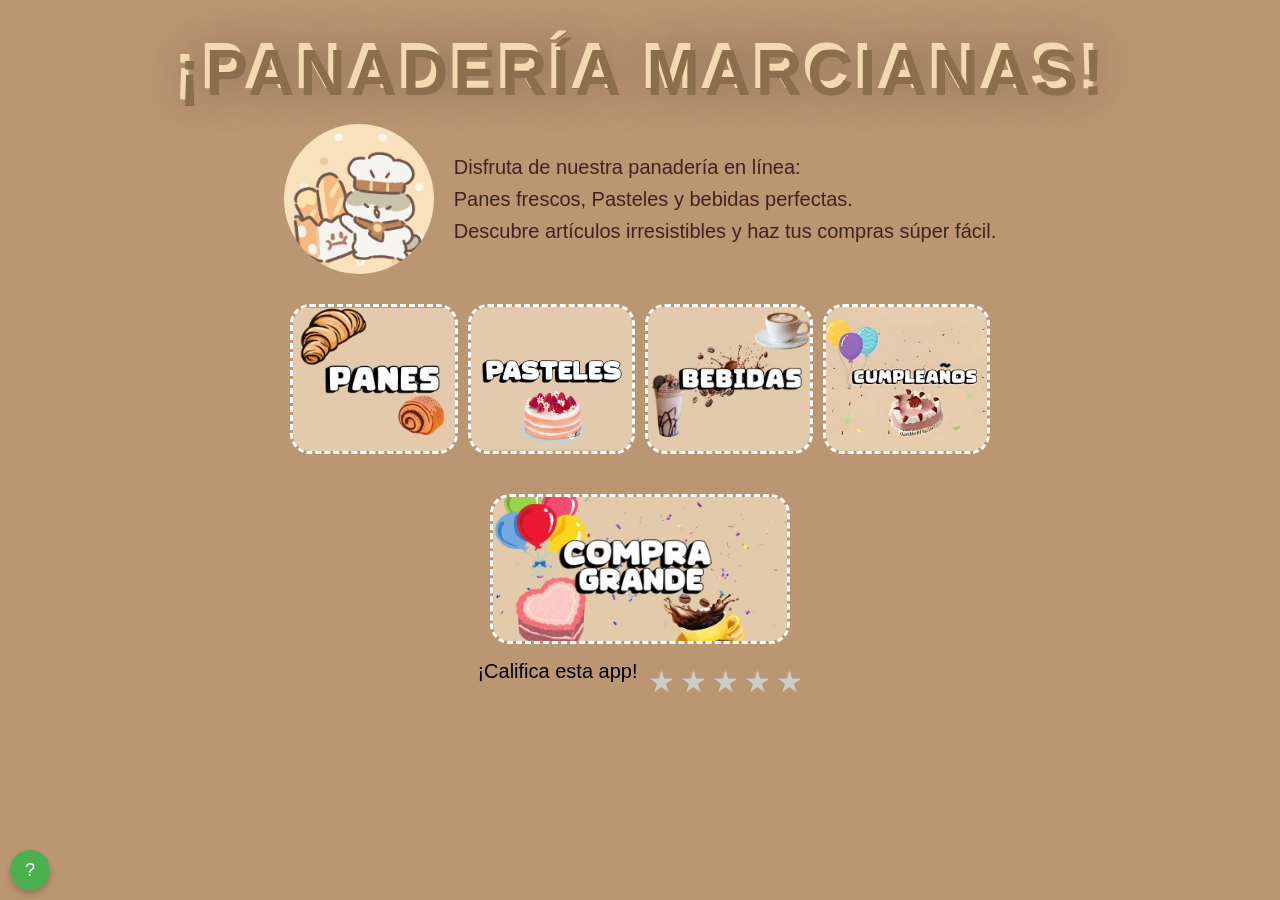
<file: index.html>
<!DOCTYPE html>
<html lang="es">
<head>
    <meta charset="UTF-8">
    <meta name="viewport" content="width=device-width, initial-scale=1.0">
    <title>Menú con Botones</title>
    <link rel="stylesheet" href="styles.css">
    <style>
        /* Estilo para el botón pequeño en la esquina inferior izquierda */
        .floating-button {
            position: fixed;
            bottom: 10px;
            left: 10px;
            background-color: #4CAF50;
            color: white;
            border: none;
            border-radius: 50%;
            width: 40px;
            height: 40px;
            display: flex;
            align-items: center;
            justify-content: center;
            cursor: pointer;
            box-shadow: 0px 4px 6px rgba(0, 0, 0, 0.2);
            font-size: 18px;
        }

        .floating-button:hover {
            background-color: #45a049;
        }

        /* Mensaje emergente */
        #popupMessage {
            position: fixed;
            top: 50%;
            left: 50%;
            transform: translate(-50%, -50%);
            background-color: rgba(0, 0, 0, 0.9);
            color: white;
            padding: 20px;
            border-radius: 10px;
            display: none;
            font-size: 18px;
            z-index: 1000;
            width: 90%;
            max-width: 400px;
            text-align: center;
        }

        #popupMessage button {
            background-color: #f44336;
            color: white;
            border: none;
            padding: 5px 10px;
            border-radius: 5px;
            cursor: pointer;
            margin-top: 10px;
        }

        #popupMessage button:hover {
            background-color: #d32f2f;
        }

        /* Estilos para el sistema de calificación */
        .rating {
            text-align: center;
            margin-top: 20px;
        }

        .rating input {
            display: none;
        }

        .rating label {
            font-size: 30px;
            color: #ccc;
            cursor: pointer;
        }

        .rating input:checked ~ label {
            color: #f4c150; /* Color dorado cuando está seleccionado */
        }

        .rating label:hover,
        .rating label:hover ~ label {
            color: #f4c150; /* Color dorado al pasar el mouse */
        }

        /* Ajuste para alinear "Califica esta app" a la izquierda y hacerlo horizontal */
        .rating-container {
            display: flex;
            justify-content: flex-start;
            align-items: center;
            gap: 10px;
            margin-bottom: 10px;
        }

        .rating-container p {
            margin: 0;
            font-size: 20px;
            color: black;
            white-space: nowrap; /* Evita que el texto se parta en varias líneas */
        }

        /* Estilo para el mensaje de agradecimiento */
        #thank-you-message {
            display: none;
            color: white;
            font-size: 20px;
            margin-top: 10px;
            text-align: center;
        }
    </style>
</head>
<body>
    <h1>¡Panadería Marcianas!</h1>

    <!-- Sección de imagen y texto -->
    <div class="texto-imagen">
        <img src="pan1.jpeg" alt="Imagen de un pan redondo" class="img-redonda">
        <div class="texto">
            <p>
                Disfruta de nuestra panadería en línea:<br>
                Panes frescos, Pasteles y bebidas perfectas.<br>
                Descubre artículos irresistibles y haz tus compras súper fácil.
            </p>
        </div>
    </div>

    <!-- Contenedor de los botones -->
    <div class="container">
        <button class="button" onclick="goToPage('pan.html')" aria-label="Ir a la sección de Panes">
            <img src="px.JPG" alt="Panes">
        </button>
        <button class="button" onclick="goToPage('pastel.html')" aria-label="Ir a la sección de Pasteles">
            <img src="p.JPG" alt="Pasteles">
        </button>
        <button class="button" onclick="goToPage('bebidas.html')" aria-label="Ir a la sección de Bebidas">
            <img src="b.JPG" alt="Bebidas">
        </button>
        <button class="button" onclick="goToPage('cumple.html')" aria-label="Ir a la sección de Cumpleaños">
            <img src="cumple.jpg" alt="Cumpleaños">
        </button>

    </div>
    <div><button class="button" onclick="goToPage('compragran.html')" aria-label="Ir a la sección de Cumpleaños">
            <img src="nueva.jpg" alt="Cumpleaños">
        </button></div>

    <!-- Sistema de calificación -->
    <div class="rating-container">
        <p>¡Califica esta app!</p>
        <div class="rating">
            <input type="radio" name="rating" id="star5" value="5">
            <label for="star5">&#9733;</label>
            <input type="radio" name="rating" id="star4" value="4">
            <label for="star4">&#9733;</label>
            <input type="radio" name="rating" id="star3" value="3">
            <label for="star3">&#9733;</label>
            <input type="radio" name="rating" id="star2" value="2">
            <label for="star2">&#9733;</label>
            <input type="radio" name="rating" id="star1" value="1">
            <label for="star1">&#9733;</label>
        </div>
    </div>

    <!-- Mensaje de agradecimiento -->
    <div id="thank-you-message">
        ¡Gracias por tu calificación!
    </div>

    <!-- Botón flotante -->
    <button class="floating-button" onclick="showPopup()">?</button>

    <!-- Mensaje emergente -->
    <div id="popupMessage">
        <p><strong>¿Tienes dudas?</strong></p>
        <p>Contáctanos:</p>
        <p>Email: <a href="mailto:contacto@panaderiamarcianas.com" style="color: #4CAF50;">contacto@panaderiamarcianas.com</a></p>
        <p>Teléfono: <a href="tel:+123456789" style="color: #4CAF50;">+123 456 789</a></p>
        <p>WhatsApp: <a href="https://wa.me/123456789" target="_blank" style="color: #4CAF50;">+123 456 789</a></p>
        <button onclick="closePopup()">Cerrar</button>
    </div>

    <script>
        // Función para redirigir a una página específica
        function goToPage(url) {
            window.location.href = url;
        }

        // Función para mostrar el mensaje emergente
        function showPopup() {
            document.getElementById('popupMessage').style.display = 'block';
        }

        // Función para cerrar el mensaje emergente
        function closePopup() {
            document.getElementById('popupMessage').style.display = 'none';
        }

        // Sistema de calificación: mostrar mensaje de agradecimiento solo al calificar
        const stars = document.querySelectorAll('.rating input');
        const thankYouMessage = document.getElementById('thank-you-message');

        // Inicialmente el mensaje está oculto
        thankYouMessage.style.display = 'none';

        stars.forEach(star => {
            star.addEventListener('change', () => {
                // Mostrar el mensaje solo cuando una estrella haya sido seleccionada
                thankYouMessage.style.display = 'block';
            });
        });
    </script>
</body>
</html>
</file>
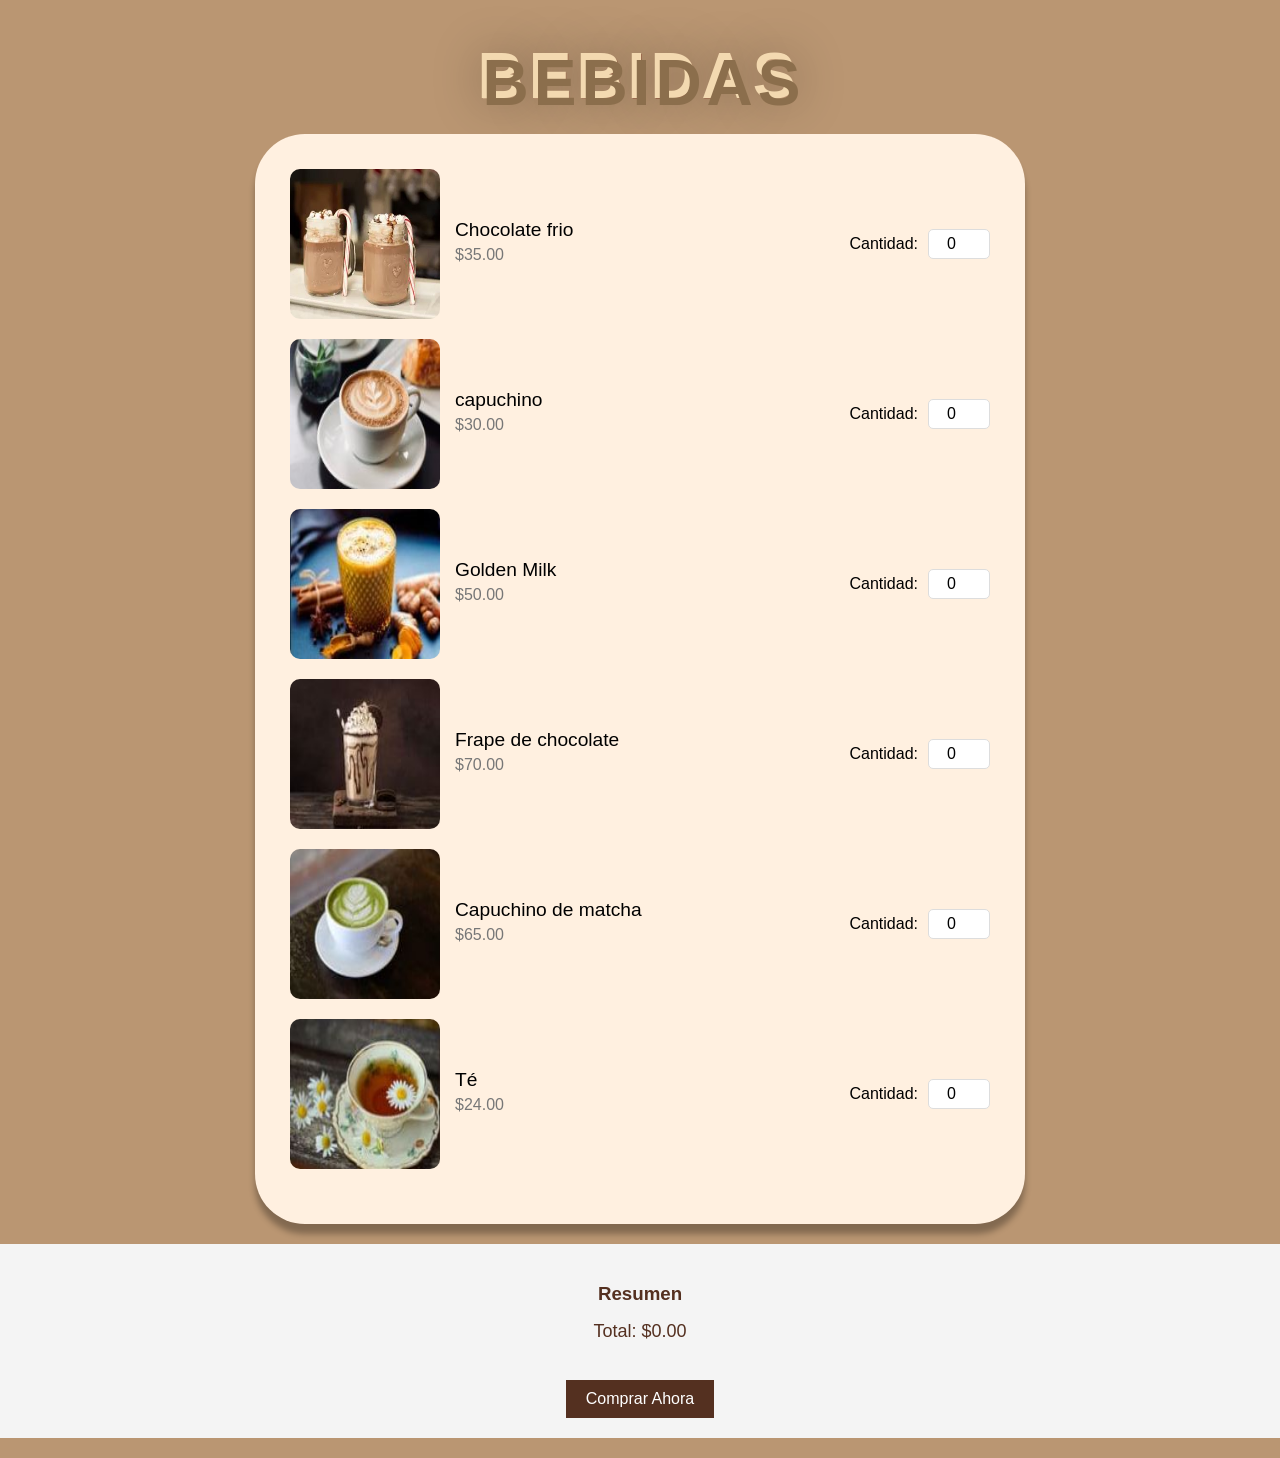
<file: bebedas.html>
<!DOCTYPE html>
<html lang="es">
<head>
  <meta charset="UTF-8">
  <meta name="viewport" content="width=device-width, initial-scale=1.0">
  <title>bebidas Online</title>
  <link rel="stylesheet" href="estilo.css">
    <style>
   
    /* Estilo para el resumen y el botón de compra */
    .summary {
      background-color: #f4f4f4;
      padding: 20px;
      width: 100%;
      text-align: center;
      margin-top: auto; /* Esto asegura que el resumen se quede al final */
    }

    .summary h3 {
      margin-bottom: 10px;
    }

    .summary .total {
      font-size: 18px;
      margin-top: 10px;
    }

    .summary .purchase-button {
      background-color: #543020;
      color: white;
      border: none;
      padding: 10px 20px;
      cursor: pointer;
      margin-top: 20px;
      font-size: 16px;
    }

    .summary .purchase-button:hover {
      background-color: #543020;
    }

  </style>
</head>
<body>
  <h1>bebidas</h1>
  <div class="container">
    <!-- Panes existentes -->
    <div class="product">
      <img src="ca.JPG" alt="Chocolate frio">
      <div class="product-details">
        <p class="product-name">Chocolate frio</p>
        <p class="product-price">$35.00</p>
      </div>
      <div class="product-quantity">
        <label for="Chocolate frio">Cantidad:</label>
        <input id="chocolate frio" type="number" class="quantity-input" data-name="chocolate frio" data-price="35.0" min="0" value="0">
      </div>
    </div>

    <div class="product">
      <img src="cap.JPG" alt="capuchino">
      <div class="product-details">
        <p class="product-name">capuchino</p>
        <p class="product-price">$30.00</p>
      </div>
      <div class="product-quantity">
        <label for="croissant">Cantidad:</label>
        <input id="croissant" type="number" class="quantity-input" data-name="Croissant" data-price="30.0" min="0" value="0">
      </div>
    </div>

    <!-- Nuevos panes agregados -->
    <div class="product">
      <img src="golden.JPG" alt="Golden Milk">
      <div class="product-details">
        <p class="product-name">Golden Milk</p>
        <p class="product-price">$50.00</p>
      </div>
      <div class="product-quantity">
        <label for="pan-chocolate">Cantidad:</label>
        <input id="pan-chocolate" type="number" class="quantity-input" data-name="Pan de Chocolate" data-price="50.0" min="0" value="0">
      </div>
    </div>

    <div class="product">
      <img src="fr.JPG" alt="Frape">
      <div class="product-details">
        <p class="product-name">Frape de chocolate</p>
        <p class="product-price">$70.00</p>
      </div>
      <div class="product-quantity">
        <label for="pan-leche">Cantidad:</label>
        <input id="pan-leche" type="number" class="quantity-input" data-name="Pan de Leche" data-price="70.0" min="0" value="0">
      </div>
    </div>

    <div class="product">
      <img src="macha.JPG" alt="Capuchino de matcha">
      <div class="product-details">
        <p class="product-name">Capuchino de matcha</p>
        <p class="product-price">$65.00</p>
      </div>
      <div class="product-quantity">
        <label for="pan-aceitunas">Cantidad:</label>
        <input id="pan-aceitunas" type="number" class="quantity-input" data-name="Pan de Aceitunas" data-price="65.0" min="0" value="0">
      </div>
    </div>

    <!-- Nuevos panes -->
    <div class="product">
      <img src="te.JPG" alt="te">
      <div class="product-details">
        <p class="product-name">Té</p>
        <p class="product-price">$24.00</p>
      </div>
      <div class="product-quantity">
        <label for="pan-ajo">Cantidad:</label>
        <input id="pan-ajo" type="number" class="quantity-input" data-name="te" data-price="24.0" min="0" value="0">
      </div>
    </div>
  </div>

 <!-- Resumen y botón de compra (ahora al final de la página) -->
  <div class="summary">
    <h3>Resumen</h3>
    <ul id="selectedList"></ul>
    <div class="total">Total: $0.00</div><br>
    <button class="purchase-button" id="purchaseButton">Comprar Ahora</button>
  </div>

  <script>
    const quantities = document.querySelectorAll('.quantity-input');
    const totalElement = document.querySelector('.total');
    const selectedList = document.getElementById('selectedList');

    quantities.forEach(quantity => {
      quantity.addEventListener('input', updateSelection);
    });

    function updateSelection() {
      let total = 0;
      selectedList.innerHTML = ''; // Limpiar la lista

      quantities.forEach(quantity => {
        const price = parseFloat(quantity.dataset.price);
        const name = quantity.dataset.name;
        const count = parseInt(quantity.value) || 0;

        if (count > 0) {
          total += price * count;
          const listItem = document.createElement('li');
          listItem.textContent = `${name} x${count} - $${(price * count).toFixed(2)}`;
          selectedList.appendChild(listItem);
        }
      });

      totalElement.textContent = `Total: $${total.toFixed(2)}`;
    }

    // Enviar detalles de la orden cuando se hace clic en "Comprar Ahora"
    purchaseButton.addEventListener('click', () => {
      // Recolectar detalles de la orden
      const orderDetails = {
        total: parseFloat(totalElement.textContent.replace('Total: $', '')),
        items: []
      };

      quantities.forEach(quantity => {
        const price = parseFloat(quantity.dataset.price);
        const name = quantity.dataset.name;
        const count = parseInt(quantity.value) || 0;

        if (count > 0) {
          orderDetails.items.push({ name, count, price, total: price * count });
        }
      });

      // Verificar si hay productos seleccionados
      if (orderDetails.total > 0) {
        // Guardar detalles de la orden en el localStorage
        localStorage.setItem('orderDetails', JSON.stringify(orderDetails));

        // Redirigir a la página de pago
        window.location.href = 'pagas.php';
      } else {
        alert('Por favor selecciona al menos un producto.');
      }
    });
  </script>
</body>
</html>
</file>
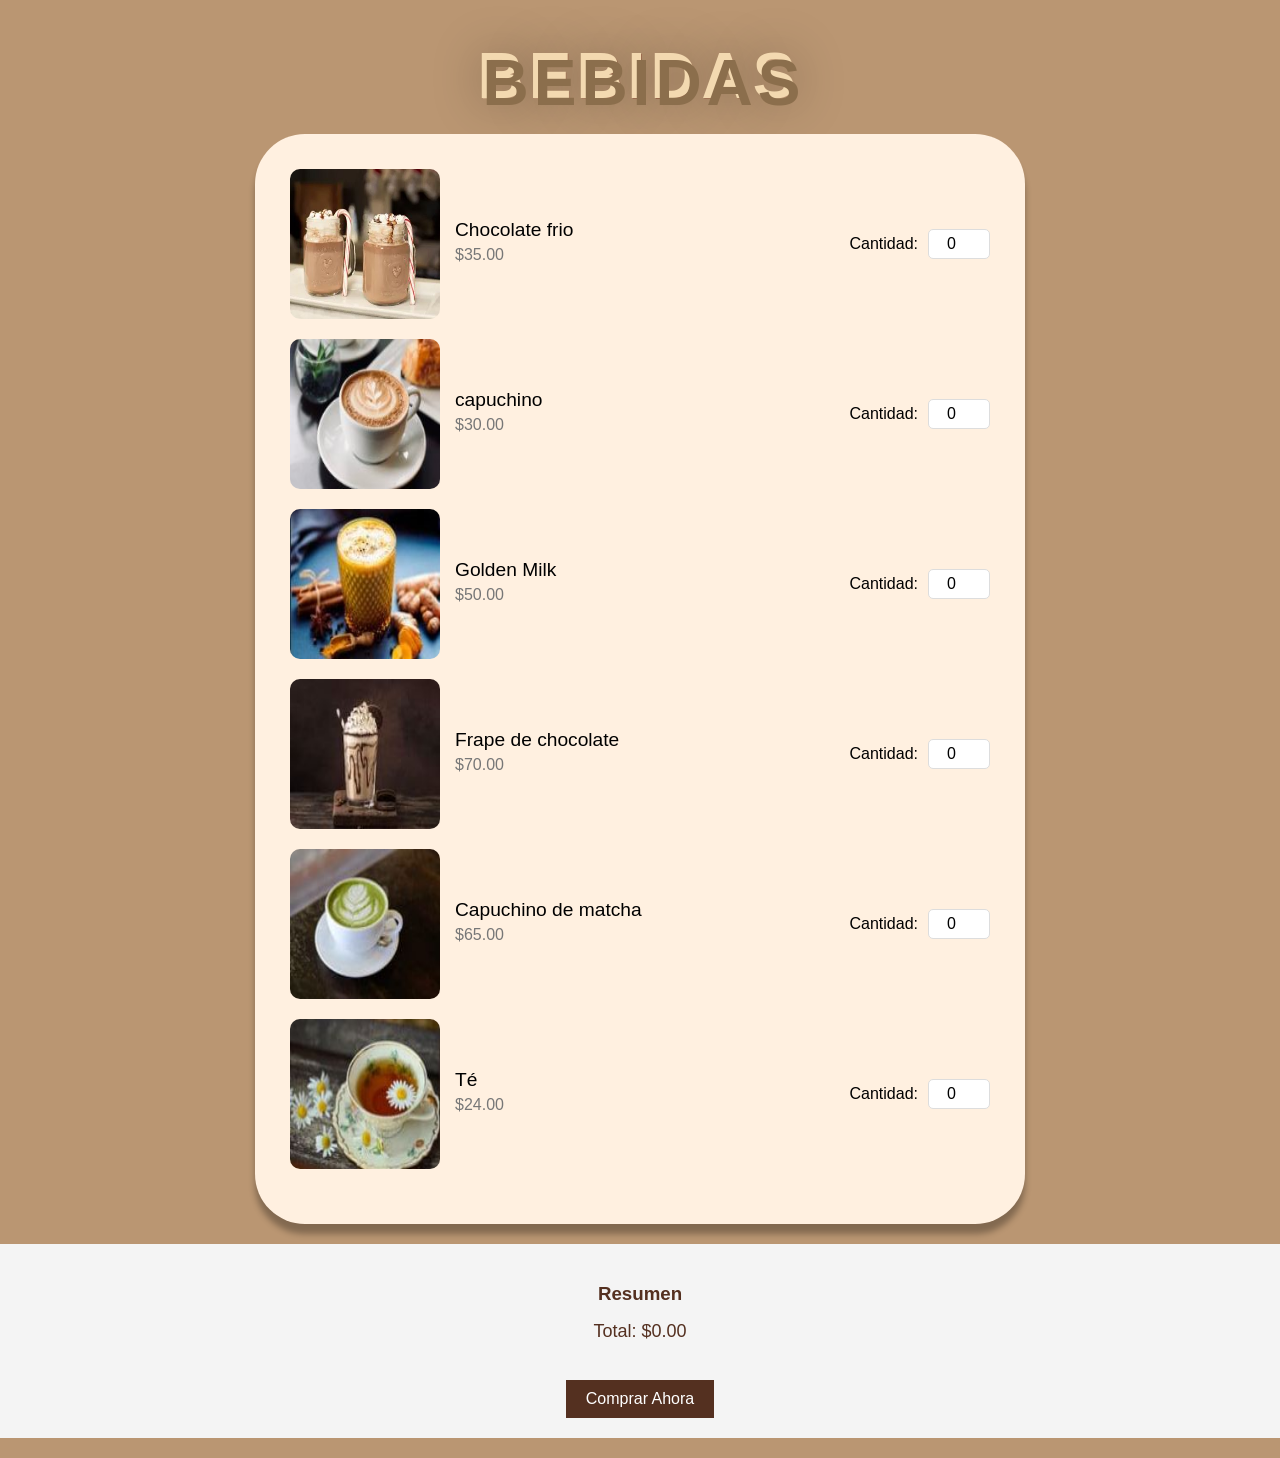
<file: bebidas.html>
<!DOCTYPE html>
<html lang="es">
<head>
  <meta charset="UTF-8">
  <meta name="viewport" content="width=device-width, initial-scale=1.0">
  <title>bebidas Online</title>
  <link rel="stylesheet" href="estilo.css">
    <style>
   
    /* Estilo para el resumen y el botón de compra */
    .summary {
      background-color: #f4f4f4;
      padding: 20px;
      width: 100%;
      text-align: center;
      margin-top: auto; /* Esto asegura que el resumen se quede al final */
    }

    .summary h3 {
      margin-bottom: 10px;
    }

    .summary .total {
      font-size: 18px;
      margin-top: 10px;
    }

    .summary .purchase-button {
      background-color: #543020;
      color: white;
      border: none;
      padding: 10px 20px;
      cursor: pointer;
      margin-top: 20px;
      font-size: 16px;
    }

    .summary .purchase-button:hover {
      background-color: #543020;
    }

  </style>
</head>
<body>
  <h1>bebidas</h1>
  <div class="container">
    <!-- Panes existentes -->
    <div class="product">
      <img src="ca.JPG" alt="Chocolate frio">
      <div class="product-details">
        <p class="product-name">Chocolate frio</p>
        <p class="product-price">$35.00</p>
      </div>
      <div class="product-quantity">
        <label for="Chocolate frio">Cantidad:</label>
        <input id="chocolate frio" type="number" class="quantity-input" data-name="chocolate frio" data-price="35.0" min="0" value="0">
      </div>
    </div>

    <div class="product">
      <img src="cap.JPG" alt="capuchino">
      <div class="product-details">
        <p class="product-name">capuchino</p>
        <p class="product-price">$30.00</p>
      </div>
      <div class="product-quantity">
        <label for="croissant">Cantidad:</label>
        <input id="croissant" type="number" class="quantity-input" data-name="capuchino" data-price="30.0" min="0" value="0">
      </div>
    </div>

    <!-- Nuevos panes agregados -->
    <div class="product">
      <img src="golden.JPG" alt="Golden Milk">
      <div class="product-details">
        <p class="product-name">Golden Milk</p>
        <p class="product-price">$50.00</p>
      </div>
      <div class="product-quantity">
        <label for="pan-chocolate">Cantidad:</label>
        <input id="pan-chocolate" type="number" class="quantity-input" data-name="Golden Milk" data-price="50.0" min="0" value="0">
      </div>
    </div>

    <div class="product">
      <img src="fr.JPG" alt="Frape">
      <div class="product-details">
        <p class="product-name">Frape de chocolate</p>
        <p class="product-price">$70.00</p>
      </div>
      <div class="product-quantity">
        <label for="pan-leche">Cantidad:</label>
        <input id="pan-leche" type="number" class="quantity-input" data-name="Frape de chocolate" data-price="70.0" min="0" value="0">
      </div>
    </div>

    <div class="product">
      <img src="macha.JPG" alt="Capuchino de matcha">
      <div class="product-details">
        <p class="product-name">Capuchino de matcha</p>
        <p class="product-price">$65.00</p>
      </div>
      <div class="product-quantity">
        <label for="pan-aceitunas">Cantidad:</label>
        <input id="pan-aceitunas" type="number" class="quantity-input" data-name="Capuchino de matcha" data-price="65.0" min="0" value="0">
      </div>
    </div>

    <!-- Nuevos panes -->
    <div class="product">
      <img src="te.JPG" alt="te">
      <div class="product-details">
        <p class="product-name">Té</p>
        <p class="product-price">$24.00</p>
      </div>
      <div class="product-quantity">
        <label for="pan-ajo">Cantidad:</label>
        <input id="pan-ajo" type="number" class="quantity-input" data-name="te" data-price="24.0" min="0" value="0">
      </div>
    </div>
  </div>

 <!-- Resumen y botón de compra (ahora al final de la página) -->
  <div class="summary">
    <h3>Resumen</h3>
    <ul id="selectedList"></ul>
    <div class="total">Total: $0.00</div><br>
    <button class="purchase-button" id="purchaseButton">Comprar Ahora</button>
  </div>

  <script>
    // Selección de elementos
    const quantities = document.querySelectorAll('.quantity-input');
    const totalElement = document.querySelector('.total');
    const selectedList = document.getElementById('selectedList');
    const purchaseButton = document.getElementById('purchaseButton');

    // Actualización del resumen al cambiar cantidad de productos
    quantities.forEach(quantity => {
      quantity.addEventListener('input', updateSelection);
    });

    function updateSelection() {
      const ivaRate = 0.16; // Tasa del IVA
      let subtotal = 0;
      selectedList.innerHTML = ''; // Limpiar la lista

      quantities.forEach(quantity => {
        const price = parseFloat(quantity.dataset.price);
        const name = quantity.dataset.name;
        const count = parseInt(quantity.value) || 0;

        if (count > 0) {
          const itemTotal = price * count;
          subtotal += itemTotal;
          const listItem = document.createElement('li');
          listItem.textContent = `${name} x${count} - $${itemTotal.toFixed(2)}`;
          selectedList.appendChild(listItem);
        }
      });

      const iva = subtotal * ivaRate; // Calcular el IVA
      const total = subtotal + iva; // Total final con IVA

      // Actualizar el resumen
      totalElement.innerHTML = `
        <p>Subtotal: $${subtotal.toFixed(2)}</p>
        <p>IVA (16%): $${iva.toFixed(2)}</p>
        <strong>Total: $${total.toFixed(2)}</strong>
      `;
    }

    // Enviar detalles de la orden cuando se hace clic en "Comprar Ahora"
    purchaseButton.addEventListener('click', () => {
      const orderDetails = {
        total: parseFloat(totalElement.querySelector('strong').textContent.replace('Total: $', '')),
        items: []
      };

      quantities.forEach(quantity => {
        const price = parseFloat(quantity.dataset.price);
        const name = quantity.dataset.name;
        const count = parseInt(quantity.value) || 0;

        if (count > 0) {
          orderDetails.items.push({ name, count, price, total: price * count });
        }
      });

      if (orderDetails.total > 0) {
        localStorage.setItem('orderDetails', JSON.stringify(orderDetails));
        window.location.href = 'pagas.html';
      } else {
        alert('Por favor selecciona al menos un producto.');
      }
    });
  </script>
</body>
</html>
</file>
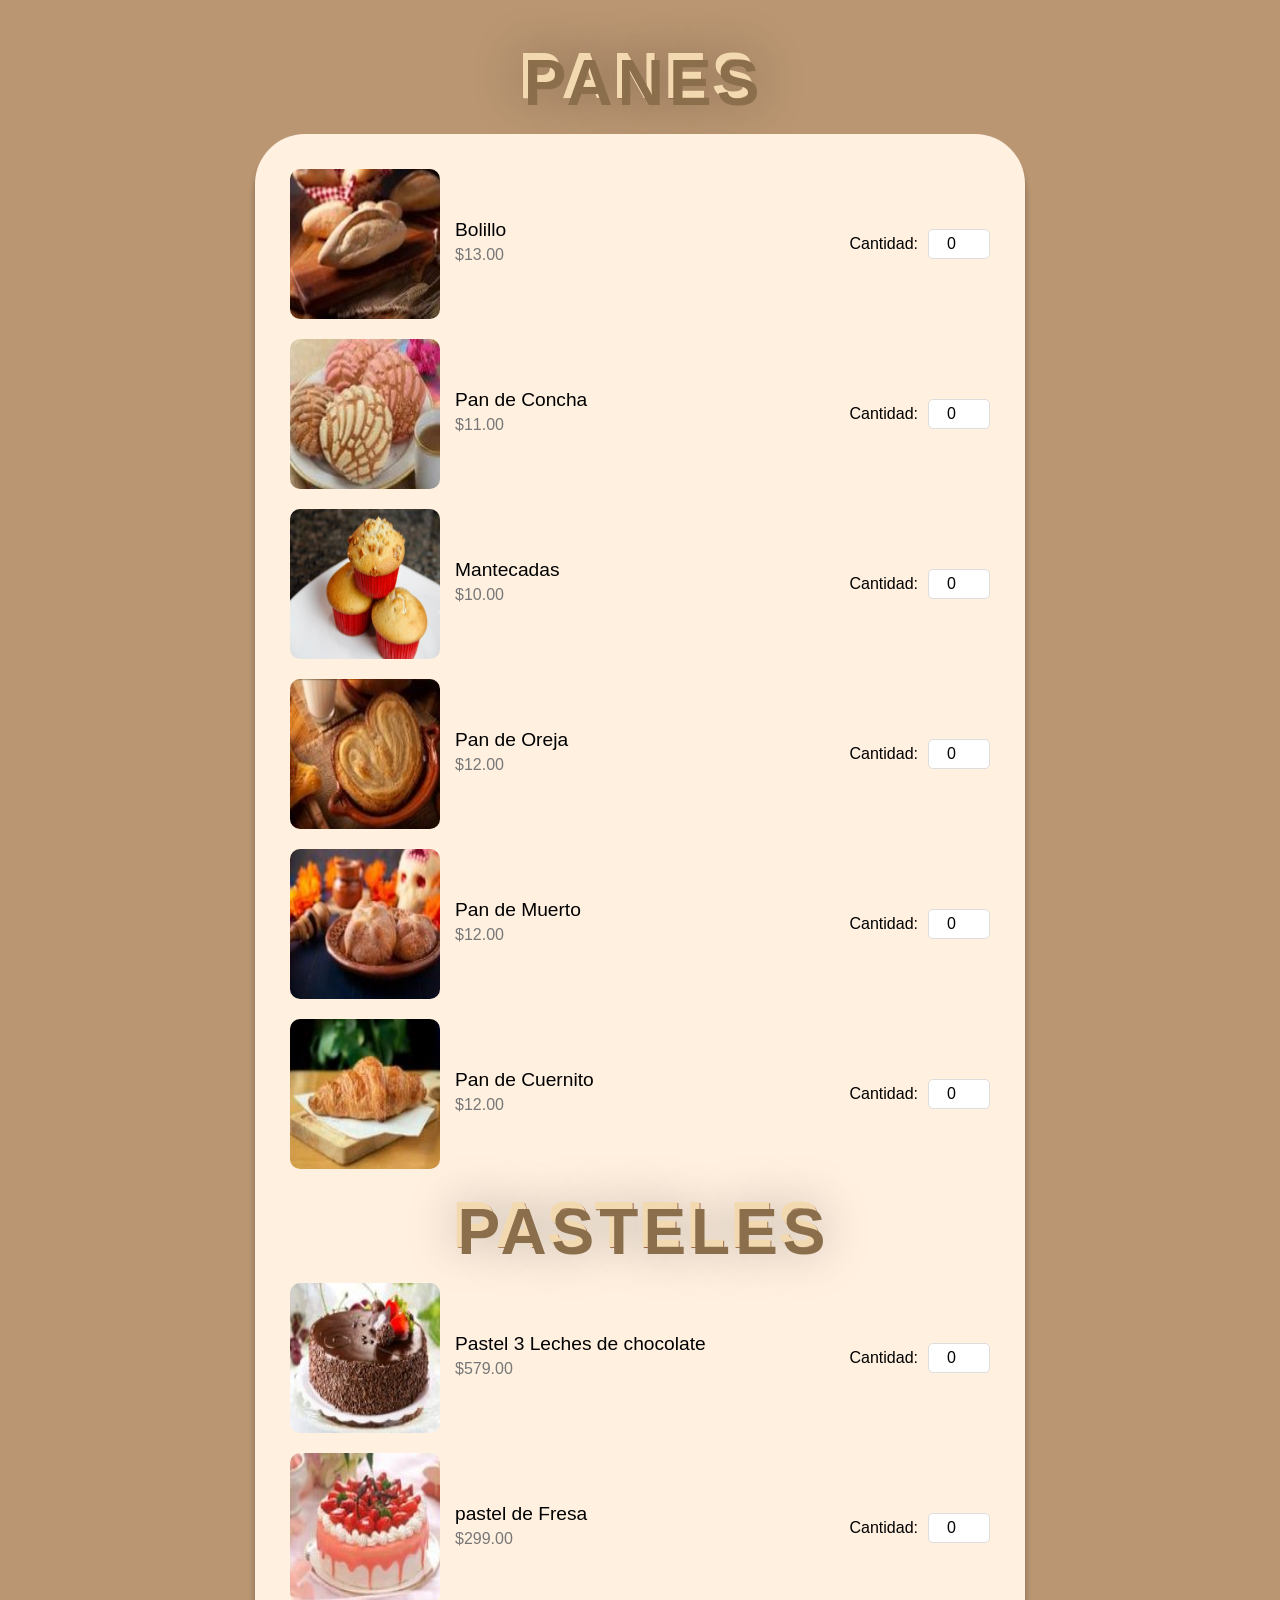
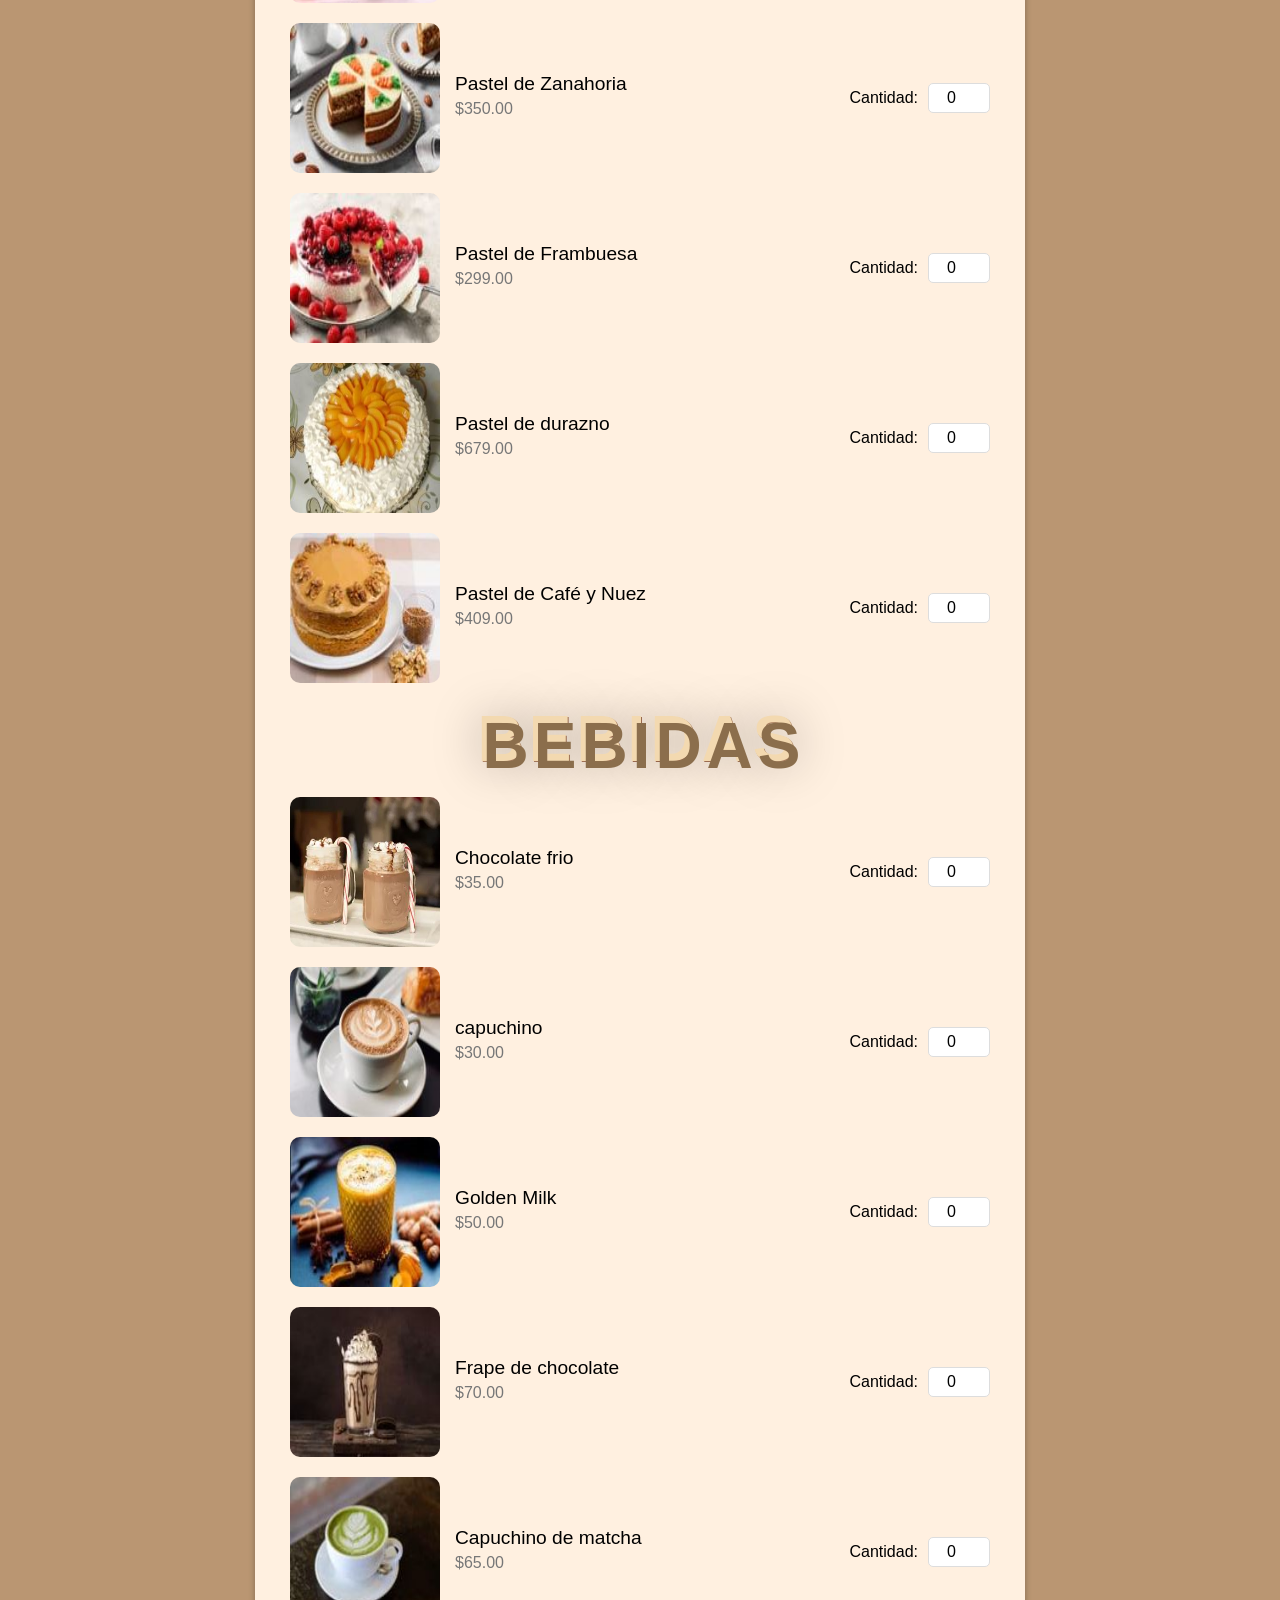
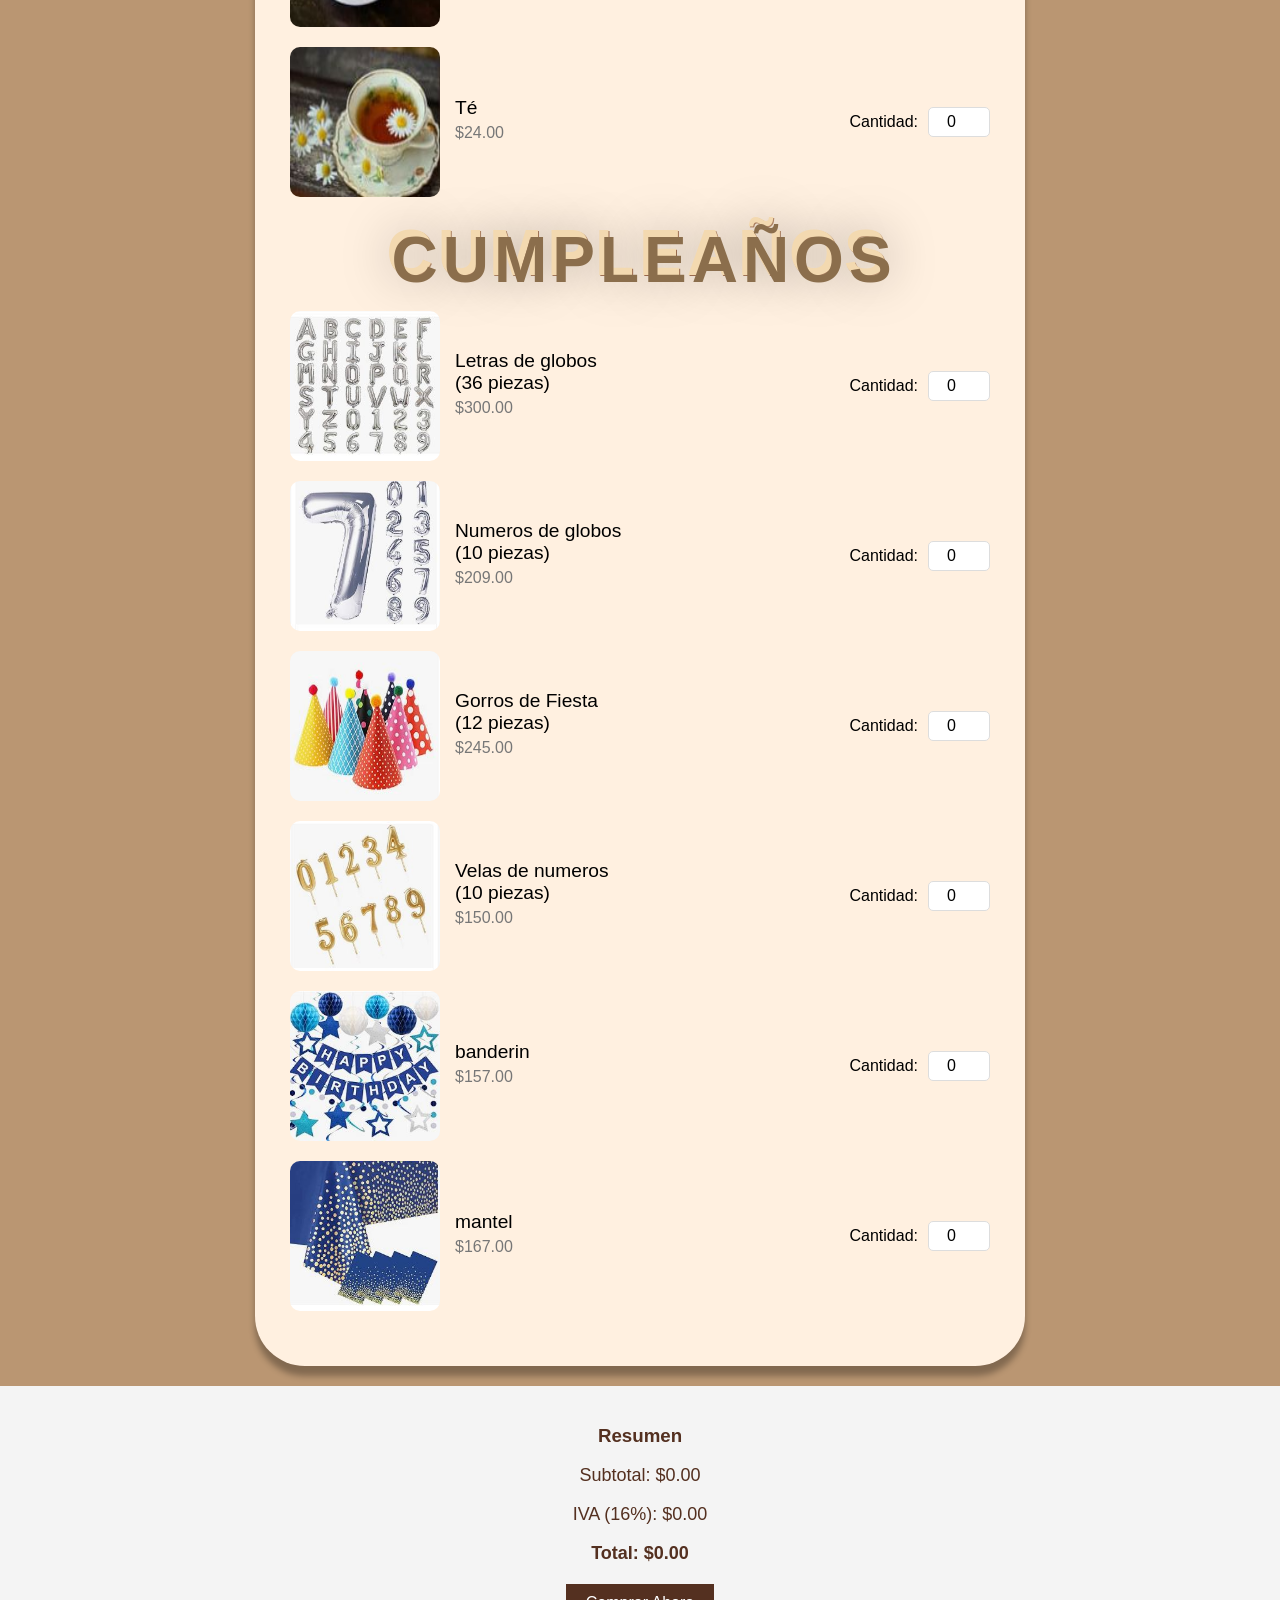
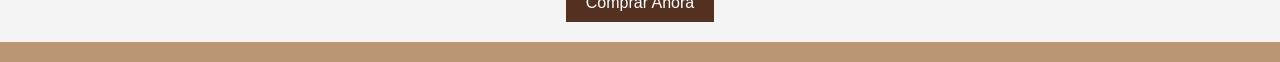
<file: compragran.html>
<!DOCTYPE html>
<html lang="es">
<head>
  <meta charset="UTF-8">
  <meta name="viewport" content="width=device-width, initial-scale=1.0">
  <title>Panadería Online</title>
  <link rel="stylesheet" href="estilo.css">
  <style>
    /* Estilo para el resumen y el botón de compra */
    .summary {
      background-color: #f4f4f4;
      padding: 20px;
      width: 100%;
      text-align: center;
      margin-top: auto; /* Esto asegura que el resumen se quede al final */
    }

    .summary h3 {
      margin-bottom: 10px;
    }

    .summary .total {
      font-size: 18px;
      margin-top: 10px;
    }

    .summary .purchase-button {
      background-color: #543020;
      color: white;
      border: none;
      padding: 10px 20px;
      cursor: pointer;
      margin-top: 20px;
      font-size: 16px;
    }

    .summary .purchase-button:hover {
      background-color: #543020;
    }
  </style>
</head>
<body>
  <h1>Panes</h1>
  <div class="container">
    <!-- Productos existentes -->
    <div class="product">
      <img src="bir.JPG" alt="Bolillo">
      <div class="product-details">
        <p class="product-name">Bolillo</p>
        <p class="product-price">$13.00</p>
      </div>
      <div class="product-quantity">
        <label for="Bolillo">Cantidad:</label>
        <input id="Bolillo" type="number" class="quantity-input" data-name="Bolillo" data-price="13.0" min="0" value="0">
      </div>
    </div>

    <div class="product">
      <img src="concha.JPG" alt="Pan de concha">
      <div class="product-details">
        <p class="product-name">Pan de Concha</p>
        <p class="product-price">$11.00</p>
      </div>
      <div class="product-quantity">
        <label for="Cuernito">Cantidad:</label>
        <input id="Cuernito" type="number" class="quantity-input" data-name="Cuernito" data-price="11.0" min="0" value="0">
      </div>
    </div>

    <div class="product">
      <img src="man.JPG" alt="Mantecadas">
      <div class="product-details">
        <p class="product-name">Mantecadas</p>
        <p class="product-price">$10.00</p>
      </div>
      <div class="product-quantity">
        <label for="Mantecadas">Cantidad:</label>
        <input id="Mantecadas" type="number" class="quantity-input" data-name="Mantecadas" data-price="10.0" min="0" value="0">
      </div>
    </div>

    <div class="product">
      <img src="ore.JPG" alt="Pan de Oreja">
      <div class="product-details">
        <p class="product-name">Pan de Oreja</p>
        <p class="product-price">$12.00</p>
      </div>
      <div class="product-quantity">
        <label for="pan-de-oreja">Cantidad:</label>
        <input id="pan-de-oreja" type="number" class="quantity-input" data-name="Pan de Oreja" data-price="12.0" min="0" value="0">
      </div>
    </div>

    <div class="product">
      <img src="mu.JPG" alt="Pan de Muerto">
      <div class="product-details">
        <p class="product-name">Pan de Muerto</p>
        <p class="product-price">$12.00</p>
      </div>
      <div class="product-quantity">
        <label for="Pan-de-Muerto">Cantidad:</label>
        <input id="Pan-de-Muerto" type="number" class="quantity-input" data-name="Pan de Muerto" data-price="12.0" min="0" value="0">
      </div>
    </div>

    <div class="product">
      <img src="cro.JPG" alt="Pan de Cuernito">
      <div class="product-details">
        <p class="product-name">Pan de Cuernito</p>
        <p class="product-price">$12.00</p>
      </div>
      <div class="product-quantity">
        <label for="pan-Cuernito">Cantidad:</label>
        <input id="pan-Cuernito" type="number" class="quantity-input" data-name="Pan de Cuernito" data-price="12.0" min="0" value="0">
      </div>
    </div>
    <h1>Pasteles</h1>
  
    <div class="product">
      <img src="pas.JPG" alt="pastel 3 Leches de chocolate">
      <div class="product-details">
        <p class="product-name">Pastel 3 Leches de chocolate</p>
        <p class="product-price">$579.00</p>
      </div>
      <div class="product-quantity">
        <label for="baguette">Cantidad:</label>
        <input id="pastel 3 Leches de chocolate" type="number" class="quantity-input" data-name="pastel 3 Leches chocolate" data-price="579.0" min="0" value="0">
      </div>
    </div>

    <div class="product">
      <img src="fresa.JPG" alt="Pastel de Fresa">
      <div class="product-details">
        <p class="product-name">pastel de Fresa</p>
        <p class="product-price">$299.00</p>
      </div>
      <div class="product-quantity">
        <label for="croissant">Cantidad:</label>
        <input id="croissant" type="number" class="quantity-input" data-name="pastel de Fresa" data-price="299.0" min="0" value="0">
      </div>
    </div>

    <!-- Nuevos panes agregados -->
    <div class="product">
      <img src="zan.JPG" alt="Pastel de Zanahoria">
      <div class="product-details">
        <p class="product-name">Pastel de Zanahoria</p>
        <p class="product-price">$350.00</p>
      </div>
      <div class="product-quantity">
        <label for="pan-chocolate">Cantidad:</label>
        <input id="pan-chocolate" type="number" class="quantity-input" data-name="pastel de Zanahoria" data-price="250.0" min="0" value="0">
      </div>
    </div>

    <div class="product">
      <img src="fra.JPG" alt="pastel de Frambuesa">
      <div class="product-details">
        <p class="product-name">Pastel de Frambuesa</p>
        <p class="product-price">$299.00</p>
      </div>
      <div class="product-quantity">
        <label for="pan-leche">Cantidad:</label>
        <input id="pan-leche" type="number" class="quantity-input" data-name="pastel de Frambuesa" data-price="299.0" min="0" value="0">
      </div>
    </div>

    <div class="product">
      <img src="dur.JPG" alt="pastel de durazno">
      <div class="product-details">
        <p class="product-name">Pastel de durazno</p>
        <p class="product-price">$679.00</p>
      </div>
      <div class="product-quantity">
        <label for="pan-aceitunas">Cantidad:</label>
        <input id="pan-aceitunas" type="number" class="quantity-input" data-name="pastel de durazno" data-price="679.0" min="0" value="0">
      </div>
    </div>

    <!-- Nuevos panes -->
    <div class="product">
      <img src="nuez.JPG" alt="pastel de Café y Nuez">
      <div class="product-details">
        <p class="product-name">Pastel de Café y Nuez</p>
        <p class="product-price">$409.00</p>
      </div>
      <div class="product-quantity">
        <label for="pan-ajo">Cantidad:</label>
        <input id="pan-ajo" type="number" class="quantity-input" data-name="Pastel de Café y Nuez" data-price="409.0" min="0" value="0">
      </div>
    </div>

 <h1>bebidas</h1>
  
    <div class="product">
      <img src="ca.JPG" alt="Chocolate frio">
      <div class="product-details">
        <p class="product-name">Chocolate frio</p>
        <p class="product-price">$35.00</p>
      </div>
      <div class="product-quantity">
        <label for="Chocolate frio">Cantidad:</label>
        <input id="chocolate frio" type="number" class="quantity-input" data-name="chocolate frio" data-price="35.0" min="0" value="0">
      </div>
    </div>

    <div class="product">
      <img src="cap.JPG" alt="capuchino">
      <div class="product-details">
        <p class="product-name">capuchino</p>
        <p class="product-price">$30.00</p>
      </div>
      <div class="product-quantity">
        <label for="croissant">Cantidad:</label>
        <input id="croissant" type="number" class="quantity-input" data-name="capuchino" data-price="30.0" min="0" value="0">
      </div>
    </div>

    <!-- Nuevos panes agregados -->
    <div class="product">
      <img src="golden.JPG" alt="Golden Milk">
      <div class="product-details">
        <p class="product-name">Golden Milk</p>
        <p class="product-price">$50.00</p>
      </div>
      <div class="product-quantity">
        <label for="Golden Milk">Cantidad:</label>
        <input id="Golden Milk" type="number" class="quantity-input" data-name="Golden Milk" data-price="50.0" min="0" value="0">
      </div>
    </div>

    <div class="product">
      <img src="fr.JPG" alt="Frape">
      <div class="product-details">
        <p class="product-name">Frape de chocolate</p>
        <p class="product-price">$70.00</p>
      </div>
      <div class="product-quantity">
        <label for="Frape de chocolate">Cantidad:</label>
        <input id="Frape de chocolate" type="number" class="quantity-input" data-name="Frape de chocolate" data-price="70.0" min="0" value="0">
      </div>
    </div>

    <div class="product">
      <img src="macha.JPG" alt="Capuchino de matcha">
      <div class="product-details">
        <p class="product-name">Capuchino de matcha</p>
        <p class="product-price">$65.00</p>
      </div>
      <div class="product-quantity">
        <label for="pan-aceitunas">Cantidad:</label>
        <input id="pan-aceitunas" type="number" class="quantity-input" data-name="Capuchino de matcha" data-price="65.0" min="0" value="0">
      </div>
    </div>

    <!-- Nuevos panes -->
    <div class="product">
      <img src="te.JPG" alt="te">
      <div class="product-details">
        <p class="product-name">Té</p>
        <p class="product-price">$24.00</p>
      </div>
      <div class="product-quantity">
        <label for="te">Cantidad:</label>
        <input id="te" type="number" class="quantity-input" data-name="te" data-price="24.0" min="0" value="0">
      </div>
    </div>
  <h1>cumpleaños</h1>
  
    <div class="product">
      <img src="ab.JPG" alt="Letras de globos">
      <div class="product-details">
        <p class="product-name">Letras de globos<br>(36 piezas)</p>
        <p class="product-price">$300.00</p>
      </div>
      <div class="product-quantity">
        <label for="baguette">Cantidad:</label>
        <input id="baguette" type="number" class="quantity-input" data-name="Letras de globos" data-price="300.0" min="0" value="0">
      </div>
    </div>

    <div class="product">
      <img src="n.JPG" alt="Numeros de globos">
      <div class="product-details">
        <p class="product-name">Numeros de globos<br>(10 piezas)</p>
        <p class="product-price">$209.00</p>
      </div>
      <div class="product-quantity">
        <label for="croissant">Cantidad:</label>
        <input id="Numeros de globos" type="number" class="quantity-input" data-name="Numeros de globos" data-price="209.0" min="0" value="0">
      </div>
    </div>
    <div class="product">
      <img src="som.JPG" alt="Gorros de Fiesta">
      <div class="product-details">
        <p class="product-name">Gorros de Fiesta<br>(12 piezas)</p>
        <p class="product-price">$245.00</p>
      </div>
      <div class="product-quantity">
        <label for="Gorros de Fiesta">Cantidad:</label>
        <input id="Gorros de Fiesta" type="number" class="quantity-input" data-name="Gorros de Fiesta" data-price="245.0" min="0" value="0">
      </div>
    </div>

    <div class="product">
      <img src="ve.JPG" alt="Velas de numeros">
      <div class="product-details">
        <p class="product-name">Velas de numeros<br>(10 piezas)</p>
        <p class="product-price">$150.00</p>
      </div>
      <div class="product-quantity">
        <label for="Velas-de-numeros">Cantidad:</label>
        <input id="Velas-de-numeros" type="number" class="quantity-input" data-name="Velas de numeros" data-price="150.0" min="0" value="0">
      </div>
    </div>

    <div class="product">
      <img src="ha.JPG" alt="banderines">
      <div class="product-details">
        <p class="product-name">banderin</p>
        <p class="product-price">$157.00</p>
      </div>
      <div class="product-quantity">
        <label for="pan-aceitunas">Cantidad:</label>
        <input id="banderin" type="number" class="quantity-input" data-name="banderin" data-price="157.0" min="0" value="0">
      </div>
    </div>

    <!-- Nuevos panes -->
    <div class="product">
      <img src="mant.JPG" alt="mantel">
      <div class="product-details">
        <p class="product-name">mantel</p>
        <p class="product-price">$167.00</p>
      </div>
      <div class="product-quantity">
        <label for="pan-ajo">Cantidad:</label>
        <input id="mantel" type="number" class="quantity-input" data-name="matel" data-price="167.0" min="0" value="0">
      </div>
    </div>
  </div>

    <!-- Agrega más artículos de cumpleaños aquí -->
  </div>

  <div class="summary">
    <h3>Resumen</h3>
    <ul id="selectedList"></ul>
    <div class="total">
      <p>Subtotal: $0.00</p>
      <p>IVA (16%): $0.00</p>
      <strong>Total: $0.00</strong>
    </div>
    <button class="purchase-button" id="purchaseButton">Comprar Ahora</button>
  </div>

  <script>
    const quantities = document.querySelectorAll('.quantity-input');
    const totalElement = document.querySelector('.total');
    const selectedList = document.getElementById('selectedList');
    const purchaseButton = document.getElementById('purchaseButton');

    quantities.forEach(quantity => {
      quantity.addEventListener('input', updateSelection);
    });

    function updateSelection() {
      const ivaRate = 0.16;
      let subtotal = 0;
      selectedList.innerHTML = '';

      quantities.forEach(quantity => {
        const price = parseFloat(quantity.dataset.price);
        const name = quantity.dataset.name;
        const count = parseInt(quantity.value) || 0;

        if (count > 0) {
          const itemTotal = price * count;
          subtotal += itemTotal;
          const listItem = document.createElement('li');
          listItem.textContent = `${name} x${count} - $${itemTotal.toFixed(2)}`;
          selectedList.appendChild(listItem);
        }
      });

      const iva = subtotal * ivaRate;
      const total = subtotal + iva;

      totalElement.innerHTML = `
        <p>Subtotal: $${subtotal.toFixed(2)}</p>
        <p>IVA (16%): $${iva.toFixed(2)}</p>
        <strong>Total: $${total.toFixed(2)}</strong>
      `;
    }

    purchaseButton.addEventListener('click', () => {
      const orderDetails = {
        total: parseFloat(totalElement.querySelector('strong').textContent.replace('Total: $', '')),
        items: []
      };

      quantities.forEach(quantity => {
        const price = parseFloat(quantity.dataset.price);
        const name = quantity.dataset.name;
        const count = parseInt(quantity.value) || 0;

        if (count > 0) {
          orderDetails.items.push({ name, count, price, total: price * count });
        }
      });

      if (orderDetails.total > 0) {
        localStorage.setItem('orderDetails', JSON.stringify(orderDetails));
        window.location.href = 'pagas.html';
      } else {
        alert('Por favor selecciona al menos un producto.');
      }
    });
  </script>
</body>
</html>
</file>
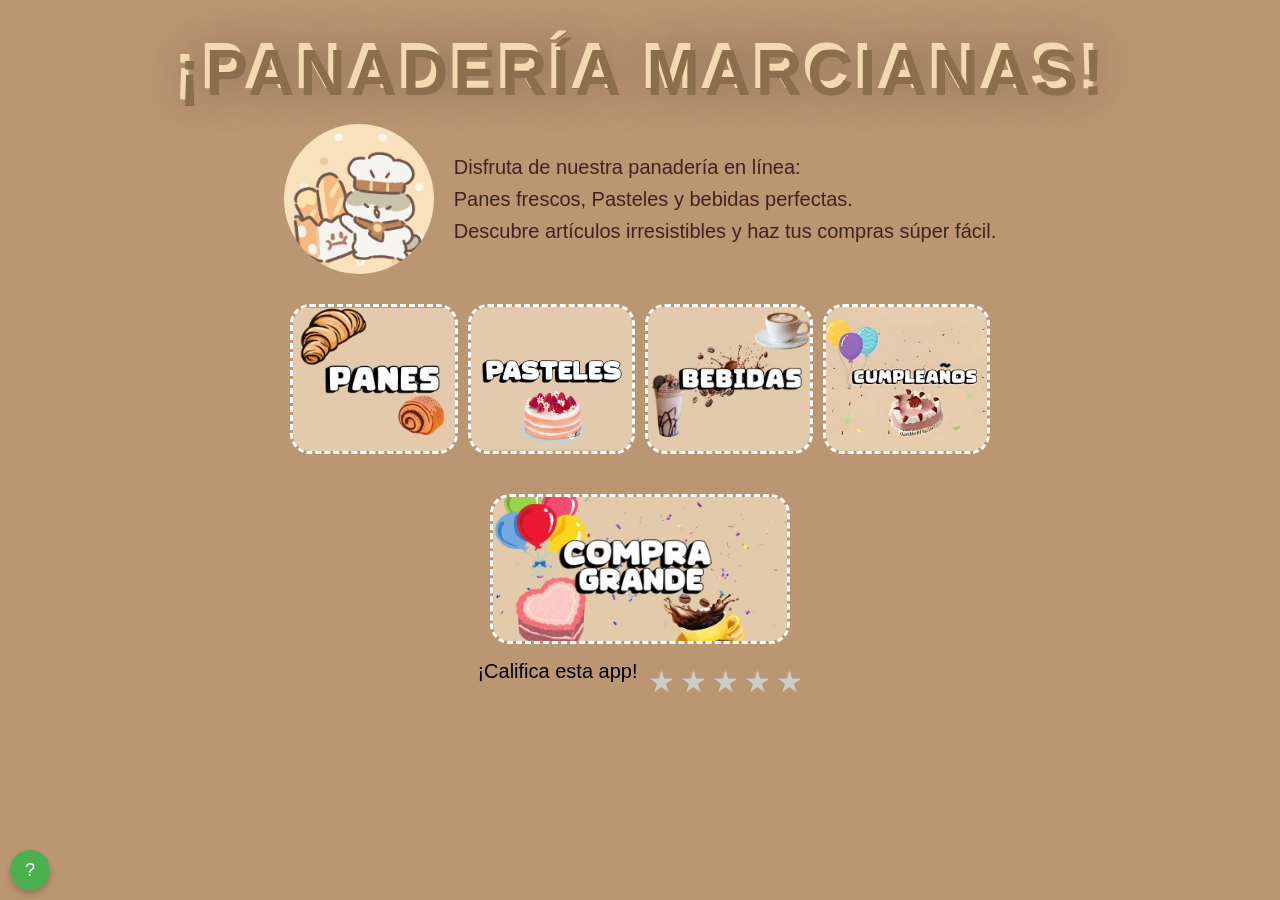
<file: confirmacionn.html>
<!DOCTYPE html>
<html lang="es">
<head>
  <meta charset="UTF-8">
  <meta name="viewport" content="width=device-width, initial-scale=1.0">
  <title>Confirmación</title>
  <link rel="stylesheet" href="estyle.css">
  <style>
    .action-button {
      display: inline-block;
      margin: 10px;
      padding: 10px 20px;
      font-size: 16px;
      color: #fff;
      background-color: #543020;
      border: none;
      border-radius: 5px;
      text-align: center;
      text-decoration: none;
      cursor: pointer;
    }

    .action-button:hover {
      background-color: #543020;
    }
  </style>
  <center>
</head>
<body>
  <h1>¡Gracias por tu compra!</h1>
  <div class="container">
    <div id="orderConfirmation" class="summary"></div>
    <p>Recibirás un correo cuando ya sea la fecha de entrega del pedido.</p>
    <button class="action-button" onclick="window.location.href='index.html'">Volver a la Tienda</button>
    <button class="action-button" onclick="window.location.href='seguir.html'">Seguir mi pedido</button>
    <h1>¡Gracias por tu pedido!</h1>
  </div>
 </center>
<script>
  // Obtener fecha y hora desde localStorage
const deliveryDate = localStorage.getItem("deliveryDate");
const deliveryTime = localStorage.getItem("deliveryTime");

if (!deliveryDate || !deliveryTime) {
  alert("No hay datos del pedido. Regresa a la tienda.");
  window.location.href = "index.html";
}

// Mostrar confirmación de la fecha y hora de entrega
const confirmationDiv = document.getElementById("orderConfirmation");
confirmationDiv.innerHTML = `
  <h3>Detalles de la Entrega</h3>
  <p><strong>Fecha:</strong> ${deliveryDate}</p>
  <p><strong>Hora:</strong> ${deliveryTime}</p>
`;
</script>

</body>
</html>
</file>
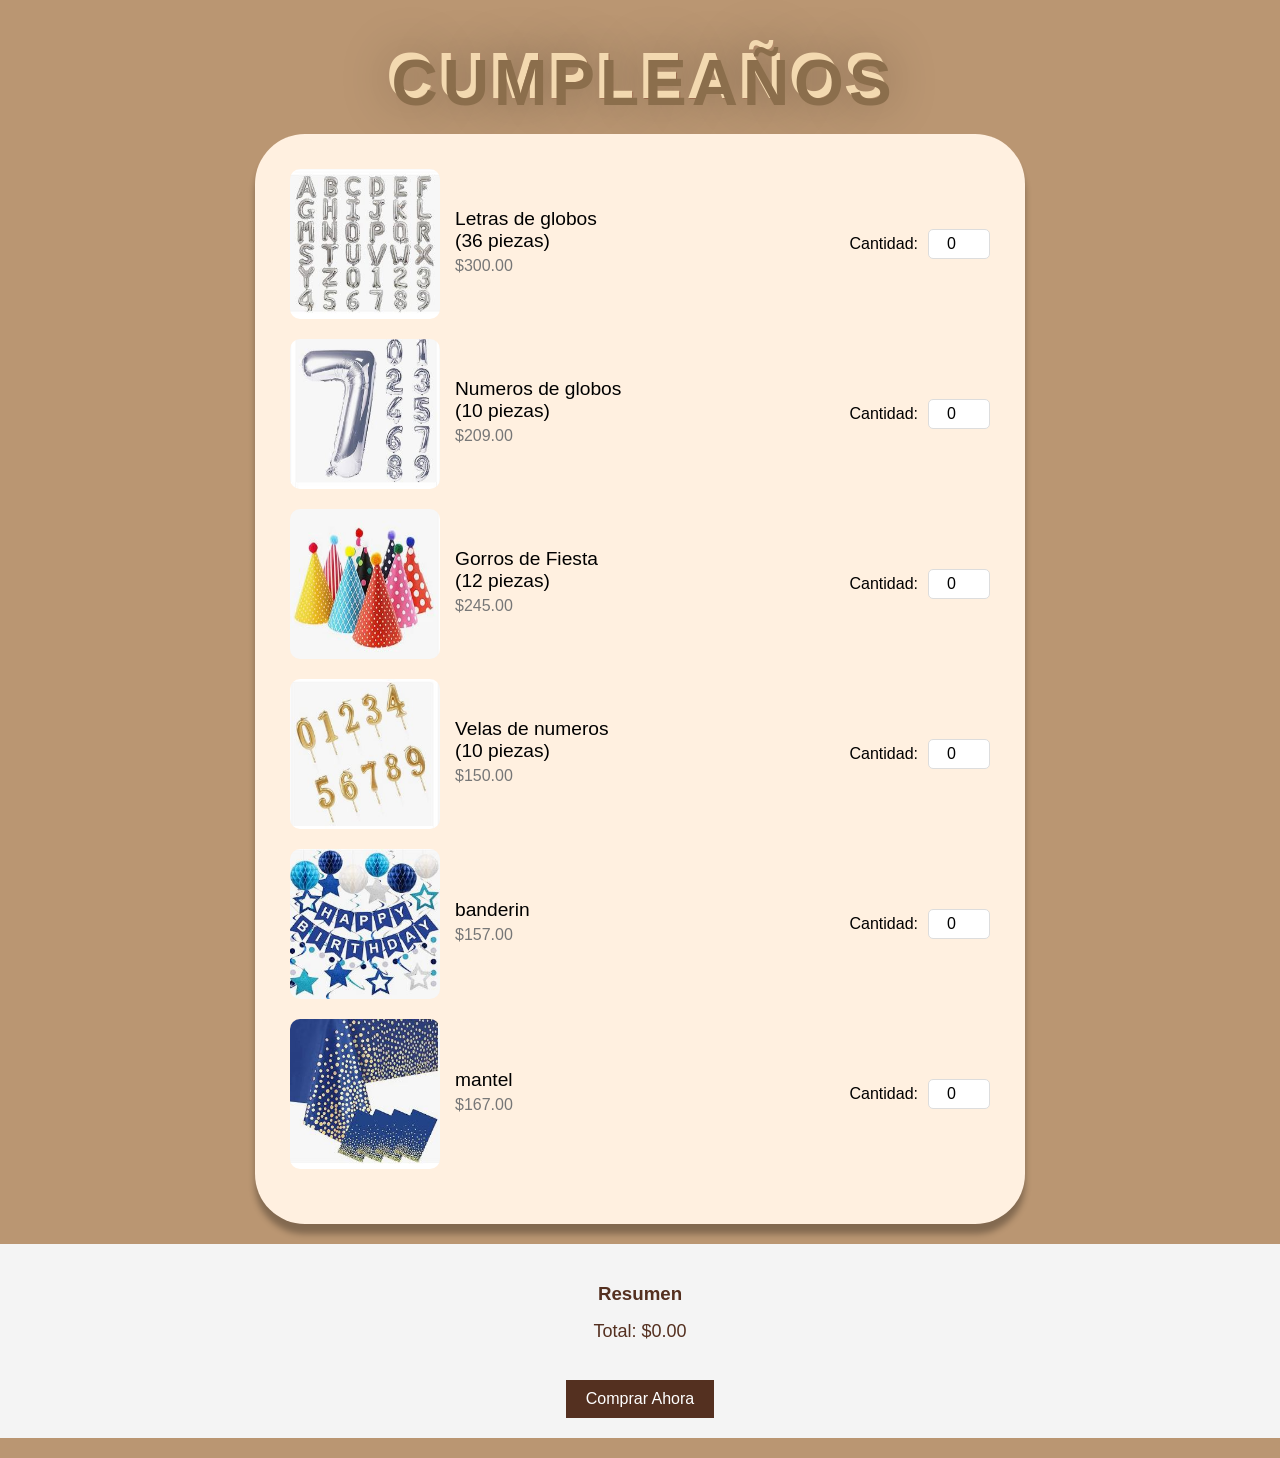
<file: cumple.html>
<!DOCTYPE html>
<html lang="es">
<head>
  <meta charset="UTF-8">
  <meta name="viewport" content="width=device-width, initial-scale=1.0">
  <title>bebidas Online</title>
  <link rel="stylesheet" href="estilo.css">
    <style>
   
    /* Estilo para el resumen y el botón de compra */
    .summary {
      background-color: #f4f4f4;
      padding: 20px;
      width: 100%;
      text-align: center;
      margin-top: auto; /* Esto asegura que el resumen se quede al final */
    }

    .summary h3 {
      margin-bottom: 10px;
    }

    .summary .total {
      font-size: 18px;
      margin-top: 10px;
    }

    .summary .purchase-button {
      background-color: #543020;
      color: white;
      border: none;
      padding: 10px 20px;
      cursor: pointer;
      margin-top: 20px;
      font-size: 16px;
    }

    .summary .purchase-button:hover {
      background-color: #543020;
    }

  </style>
</head>
<body>
  <h1>cumpleaños</h1>
  <div class="container">
    <!-- Panes existentes -->
    <div class="product">
      <img src="ab.JPG" alt="Letras de globos">
      <div class="product-details">
        <p class="product-name">Letras de globos<br>(36 piezas)</p>
        <p class="product-price">$300.00</p>
      </div>
      <div class="product-quantity">
        <label for="baguette">Cantidad:</label>
        <input id="baguette" type="number" class="quantity-input" data-name="Baguette" data-price="300.0" min="0" value="0">
      </div>
    </div>

    <div class="product">
      <img src="n.JPG" alt="Numeros de globos">
      <div class="product-details">
        <p class="product-name">Numeros de globos<br>(10 piezas)</p>
        <p class="product-price">$209.00</p>
      </div>
      <div class="product-quantity">
        <label for="croissant">Cantidad:</label>
        <input id="Numeros de globos" type="number" class="quantity-input" data-name="Numeros de globos" data-price="209.0" min="0" value="0">
      </div>
    </div>
    <div class="product">
      <img src="som.JPG" alt="Gorros de Fiesta">
      <div class="product-details">
        <p class="product-name">Gorros de Fiesta<br>(12 piezas)</p>
        <p class="product-price">$245.00</p>
      </div>
      <div class="product-quantity">
        <label for="Gorros de Fiesta">Cantidad:</label>
        <input id="Gorros de Fiesta" type="number" class="quantity-input" data-name="Gorros de Fiesta" data-price="245.0" min="0" value="0">
      </div>
    </div>

    <div class="product">
      <img src="ve.JPG" alt="Velas de numeros">
      <div class="product-details">
        <p class="product-name">Velas de numeros<br>(10 piezas)</p>
        <p class="product-price">$150.00</p>
      </div>
      <div class="product-quantity">
        <label for="Velas-de-numeros">Cantidad:</label>
        <input id="Velas-de-numeros" type="number" class="quantity-input" data-name="Velas de numeros" data-price="150.0" min="0" value="0">
      </div>
    </div>

    <div class="product">
      <img src="ha.JPG" alt="banderines">
      <div class="product-details">
        <p class="product-name">banderin</p>
        <p class="product-price">$157.00</p>
      </div>
      <div class="product-quantity">
        <label for="pan-aceitunas">Cantidad:</label>
        <input id="banderin" type="number" class="quantity-input" data-name="banderin" data-price="157.0" min="0" value="0">
      </div>
    </div>

    <!-- Nuevos panes -->
    <div class="product">
      <img src="mant.JPG" alt="mantel">
      <div class="product-details">
        <p class="product-name">mantel</p>
        <p class="product-price">$167.00</p>
      </div>
      <div class="product-quantity">
        <label for="pan-ajo">Cantidad:</label>
        <input id="mantel" type="number" class="quantity-input" data-name="matel" data-price="167.0" min="0" value="0">
      </div>
    </div>
  </div>

 <!-- Resumen y botón de compra (ahora al final de la página) -->
  <div class="summary">
    <h3>Resumen</h3>
    <ul id="selectedList"></ul>
    <div class="total">Total: $0.00</div><br>
    <button class="purchase-button" id="purchaseButton">Comprar Ahora</button>
  </div>

  <script>
    // Selección de elementos
    const quantities = document.querySelectorAll('.quantity-input');
    const totalElement = document.querySelector('.total');
    const selectedList = document.getElementById('selectedList');
    const purchaseButton = document.getElementById('purchaseButton');

    // Actualización del resumen al cambiar cantidad de productos
    quantities.forEach(quantity => {
      quantity.addEventListener('input', updateSelection);
    });

    function updateSelection() {
      const ivaRate = 0.16; // Tasa del IVA
      let subtotal = 0;
      selectedList.innerHTML = ''; // Limpiar la lista

      quantities.forEach(quantity => {
        const price = parseFloat(quantity.dataset.price);
        const name = quantity.dataset.name;
        const count = parseInt(quantity.value) || 0;

        if (count > 0) {
          const itemTotal = price * count;
          subtotal += itemTotal;
          const listItem = document.createElement('li');
          listItem.textContent = `${name} x${count} - $${itemTotal.toFixed(2)}`;
          selectedList.appendChild(listItem);
        }
      });

      const iva = subtotal * ivaRate; // Calcular el IVA
      const total = subtotal + iva; // Total final con IVA

      // Actualizar el resumen
      totalElement.innerHTML = `
        <p>Subtotal: $${subtotal.toFixed(2)}</p>
        <p>IVA (16%): $${iva.toFixed(2)}</p>
        <strong>Total: $${total.toFixed(2)}</strong>
      `;
    }

    // Enviar detalles de la orden cuando se hace clic en "Comprar Ahora"
    purchaseButton.addEventListener('click', () => {
      const orderDetails = {
        total: parseFloat(totalElement.querySelector('strong').textContent.replace('Total: $', '')),
        items: []
      };

      quantities.forEach(quantity => {
        const price = parseFloat(quantity.dataset.price);
        const name = quantity.dataset.name;
        const count = parseInt(quantity.value) || 0;

        if (count > 0) {
          orderDetails.items.push({ name, count, price, total: price * count });
        }
      });

      if (orderDetails.total > 0) {
        localStorage.setItem('orderDetails', JSON.stringify(orderDetails));
        window.location.href = 'pagas.html';
      } else {
        alert('Por favor selecciona al menos un producto.');
      }
    });
    
  </script>
</body>
</html>
</file>
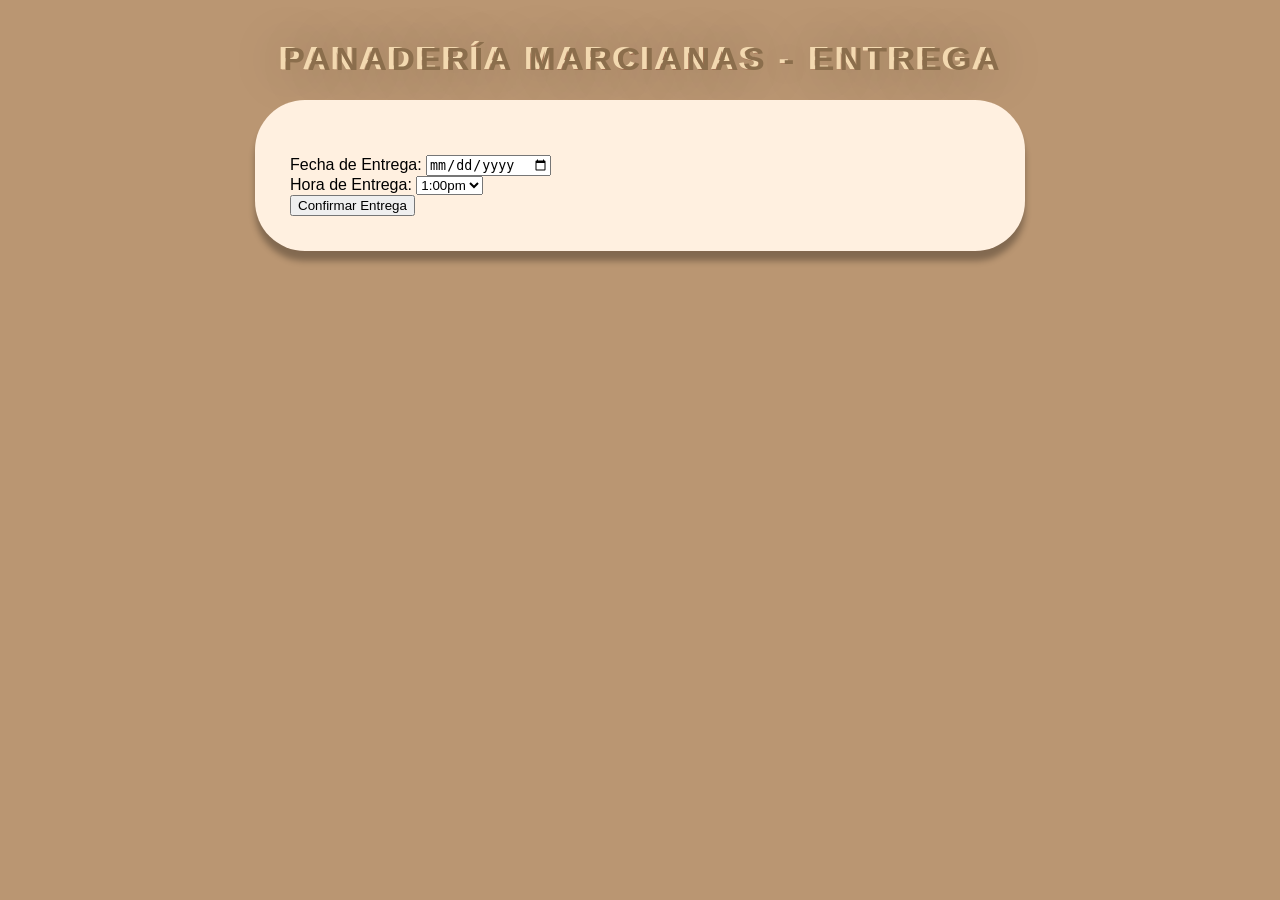
<file: entregas.html>
<!DOCTYPE html>
<html lang="es">
<head>
  <meta charset="UTF-8">
  <meta name="viewport" content="width=device-width, initial-scale=1.0">
  <title>Programar Entrega</title>
  <link rel="stylesheet" href="estyle.css">
</head>
<body>
  <h1>Panadería Marcianas - Entrega</h1>
  <div class="container">
    <div id="orderSummary" class="summary"></div>
    <form id="deliveryForm" action="confirmacionn.html" method="POST">
      <div class="form-group">
        <label for="fecha">Fecha de Entrega:</label>
        <input type="date" id="fecha" name="fecha" required>
      </div>
      <div class="form-group">
        <label for="hora">Hora de Entrega:</label>
        <select id="hora" name="hora" required>
          <option value="1:00pm">1:00pm</option>
          <option value="2:00pm">2:00pm</option>
          <option value="3:00pm">3:00pm</option>
          <option value="4:00pm">4:00pm</option>
          <option value="5:00pm">5:00pm</option>
          <option value="6:00pm">6:00pm</option>
          <option value="7:00pm">7:00pm</option>
        </select>
      </div>
      <input type="hidden" id="orderDetails" name="orderDetails">
      <button type="submit" class="purchase-button">Confirmar Entrega</button>
    </form>
  </div>

  <script>
  document.getElementById("deliveryForm").addEventListener("submit", (e) => {
  e.preventDefault(); // Prevenir el envío inmediato del formulario

  // Obtener valores de fecha y hora
  const fechaEntrega = document.getElementById("fecha").value;
  const horaEntrega = document.getElementById("hora").value;

  // Validar que se hayan seleccionado
  if (!fechaEntrega || !horaEntrega) {
    alert("Por favor selecciona una fecha y hora de entrega.");
    return;
  }

  // Guardar fecha y hora en localStorage
  localStorage.setItem("deliveryDate", fechaEntrega);
  localStorage.setItem("deliveryTime", horaEntrega);

  // Redirigir a la página de confirmación
  window.location.href = "confirmacionn.html";
});
</script>

</body>
</html>
</file>
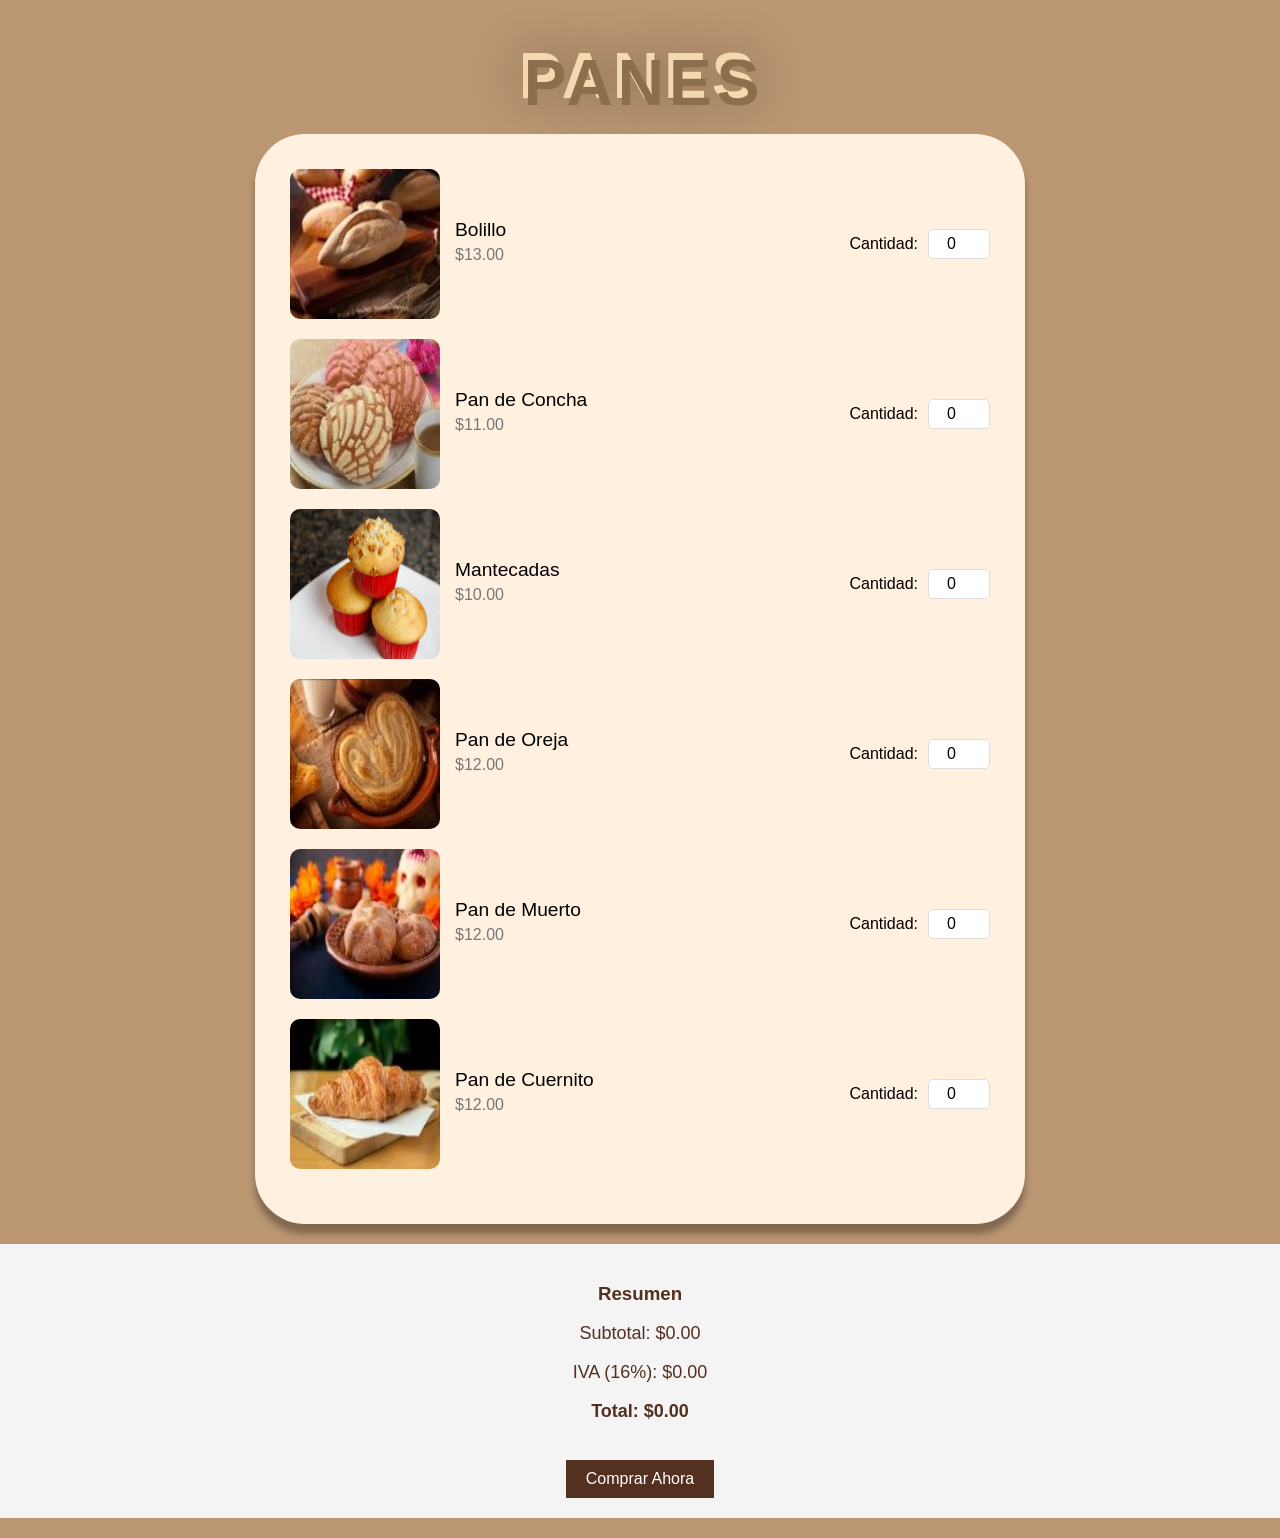
<file: pan.html>
<!DOCTYPE html>
<html lang="es">
<head>
  <meta charset="UTF-8">
  <meta name="viewport" content="width=device-width, initial-scale=1.0">
  <title>Panadería Online</title>
  <link rel="stylesheet" href="estilo.css">
  <style>
    /* Estilo para el resumen y el botón de compra */
    .summary {
      background-color: #f4f4f4;
      padding: 20px;
      width: 100%;
      text-align: center;
      margin-top: auto; /* Esto asegura que el resumen se quede al final */
    }

    .summary h3 {
      margin-bottom: 10px;
    }

    .summary .total {
      font-size: 18px;
      margin-top: 10px;
    }

    .summary .purchase-button {
      background-color: #543020;
      color: white;
      border: none;
      padding: 10px 20px;
      cursor: pointer;
      margin-top: 20px;
      font-size: 16px;
    }

    .summary .purchase-button:hover {
      background-color: #543020;
    }
  </style>
</head>
<body>
  <h1>Panes</h1>
  <div class="container">
    <!-- Productos existentes -->
    <div class="product">
      <img src="bir.JPG" alt="Bolillo">
      <div class="product-details">
        <p class="product-name">Bolillo</p>
        <p class="product-price">$13.00</p>
      </div>
      <div class="product-quantity">
        <label for="Bolillo">Cantidad:</label>
        <input id="Bolillo" type="number" class="quantity-input" data-name="Bolillo" data-price="13.0" min="0" value="0">
      </div>
    </div>

    <div class="product">
      <img src="concha.JPG" alt="Pan de concha">
      <div class="product-details">
        <p class="product-name">Pan de Concha</p>
        <p class="product-price">$11.00</p>
      </div>
      <div class="product-quantity">
        <label for="Cuernito">Cantidad:</label>
        <input id="Cuernito" type="number" class="quantity-input" data-name="Cuernito" data-price="11.0" min="0" value="0">
      </div>
    </div>

    <div class="product">
      <img src="man.JPG" alt="Mantecadas">
      <div class="product-details">
        <p class="product-name">Mantecadas</p>
        <p class="product-price">$10.00</p>
      </div>
      <div class="product-quantity">
        <label for="Mantecadas">Cantidad:</label>
        <input id="Mantecadas" type="number" class="quantity-input" data-name="Mantecadas" data-price="10.0" min="0" value="0">
      </div>
    </div>

    <div class="product">
      <img src="ore.JPG" alt="Pan de Oreja">
      <div class="product-details">
        <p class="product-name">Pan de Oreja</p>
        <p class="product-price">$12.00</p>
      </div>
      <div class="product-quantity">
        <label for="pan-de-oreja">Cantidad:</label>
        <input id="pan-de-oreja" type="number" class="quantity-input" data-name="Pan de Oreja" data-price="12.0" min="0" value="0">
      </div>
    </div>

    <div class="product">
      <img src="mu.JPG" alt="Pan de Muerto">
      <div class="product-details">
        <p class="product-name">Pan de Muerto</p>
        <p class="product-price">$12.00</p>
      </div>
      <div class="product-quantity">
        <label for="Pan-de-Muerto">Cantidad:</label>
        <input id="Pan-de-Muerto" type="number" class="quantity-input" data-name="Pan de Muerto" data-price="12.0" min="0" value="0">
      </div>
    </div>

    <div class="product">
      <img src="cro.JPG" alt="Pan de Cuernito">
      <div class="product-details">
        <p class="product-name">Pan de Cuernito</p>
        <p class="product-price">$12.00</p>
      </div>
      <div class="product-quantity">
        <label for="pan-Cuernito">Cantidad:</label>
        <input id="pan-Cuernito" type="number" class="quantity-input" data-name="Pan de Cuernito" data-price="12.0" min="0" value="0">
      </div>
    </div>
  </div>

  <!-- Resumen y botón de compra -->
  <div class="summary">
    <h3>Resumen</h3>
    <ul id="selectedList"></ul>
    <div class="total">
      <p>Subtotal: $0.00</p>
      <p>IVA (16%): $0.00</p>
      <strong>Total: $0.00</strong>
    </div><br>
    <button class="purchase-button" id="purchaseButton">Comprar Ahora</button>
  </div>

  <script>
    // Selección de elementos
    const quantities = document.querySelectorAll('.quantity-input');
    const totalElement = document.querySelector('.total');
    const selectedList = document.getElementById('selectedList');
    const purchaseButton = document.getElementById('purchaseButton');

    // Actualización del resumen al cambiar cantidad de productos
    quantities.forEach(quantity => {
      quantity.addEventListener('input', updateSelection);
    });

    function updateSelection() {
      const ivaRate = 0.16; // Tasa del IVA
      let subtotal = 0;
      selectedList.innerHTML = ''; // Limpiar la lista

      quantities.forEach(quantity => {
        const price = parseFloat(quantity.dataset.price);
        const name = quantity.dataset.name;
        const count = parseInt(quantity.value) || 0;

        if (count > 0) {
          const itemTotal = price * count;
          subtotal += itemTotal;
          const listItem = document.createElement('li');
          listItem.textContent = `${name} x${count} - $${itemTotal.toFixed(2)}`;
          selectedList.appendChild(listItem);
        }
      });

      const iva = subtotal * ivaRate; // Calcular el IVA
      const total = subtotal + iva; // Total final con IVA

      // Actualizar el resumen
      totalElement.innerHTML = `
        <p>Subtotal: $${subtotal.toFixed(2)}</p>
        <p>IVA (16%): $${iva.toFixed(2)}</p>
        <strong>Total: $${total.toFixed(2)}</strong>
      `;
    }

    // Enviar detalles de la orden cuando se hace clic en "Comprar Ahora"
    purchaseButton.addEventListener('click', () => {
      const orderDetails = {
        total: parseFloat(totalElement.querySelector('strong').textContent.replace('Total: $', '')),
        items: []
      };

      quantities.forEach(quantity => {
        const price = parseFloat(quantity.dataset.price);
        const name = quantity.dataset.name;
        const count = parseInt(quantity.value) || 0;

        if (count > 0) {
          orderDetails.items.push({ name, count, price, total: price * count });
        }
      });

      if (orderDetails.total > 0) {
        localStorage.setItem('orderDetails', JSON.stringify(orderDetails));
        window.location.href = 'pagas.html';
      } else {
        alert('Por favor selecciona al menos un producto.');
      }
    });
  </script>
</body>
</html>
</file>
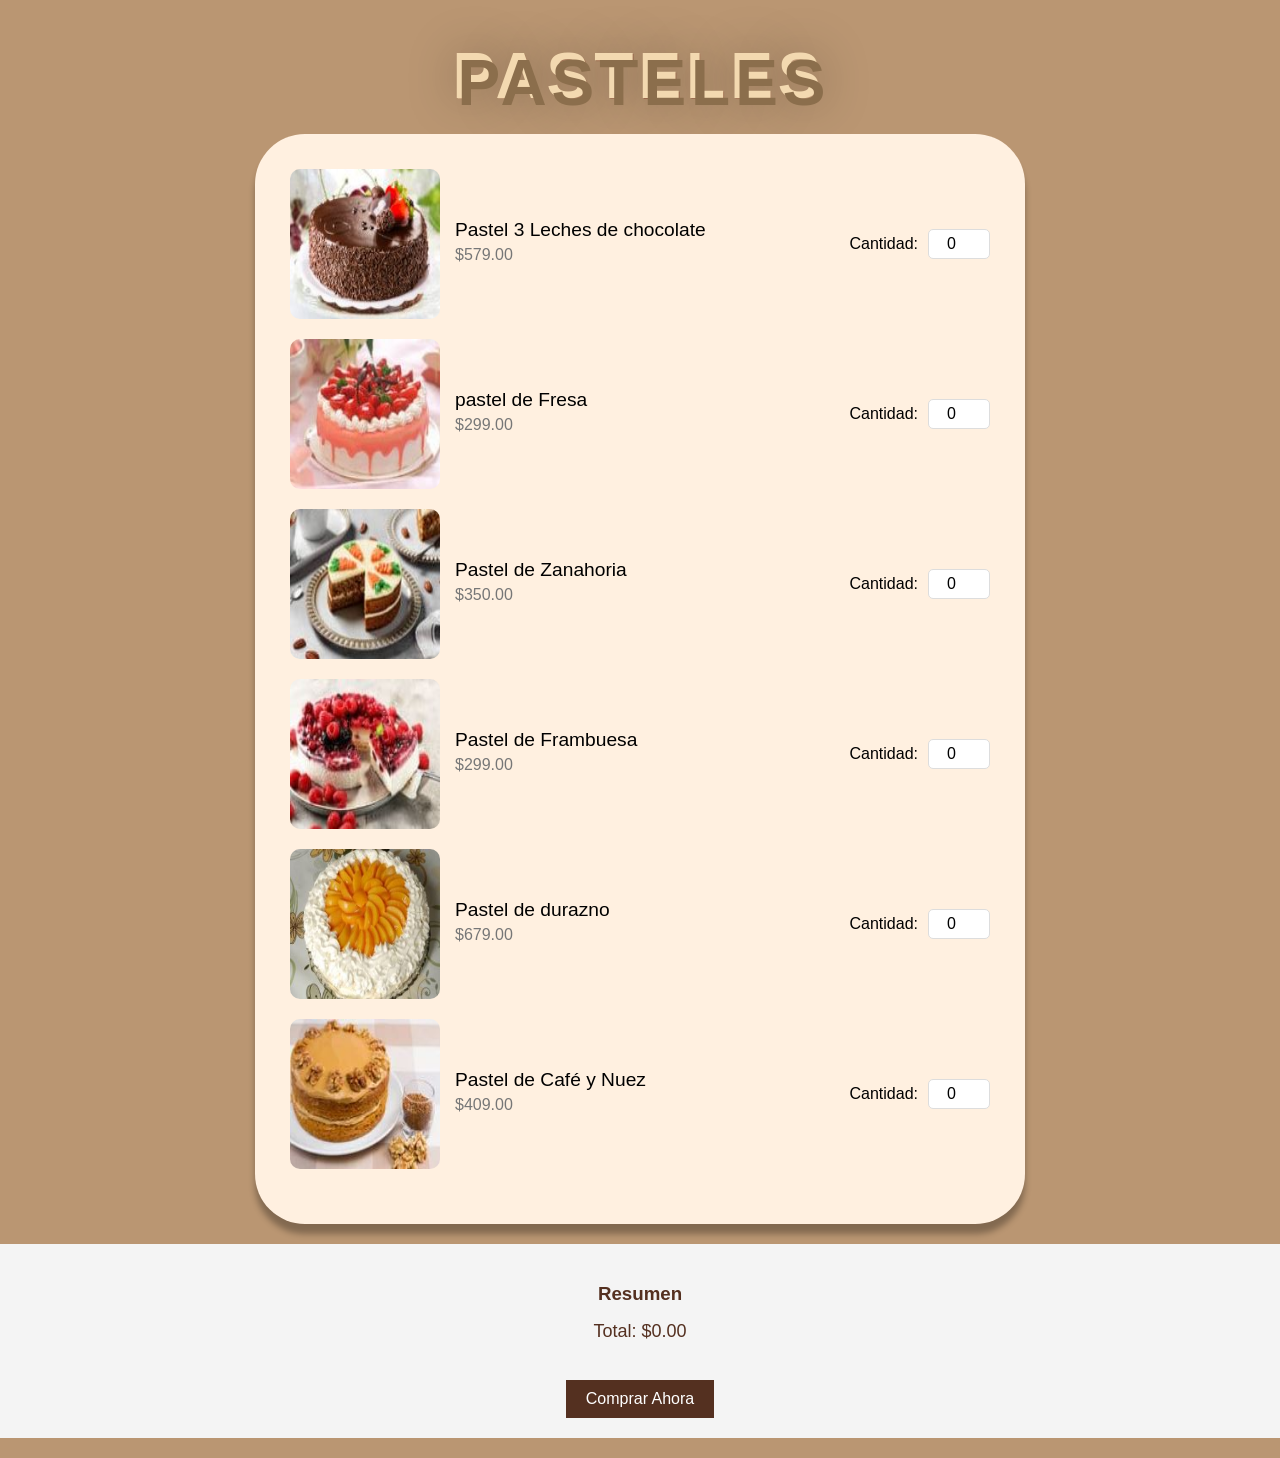
<file: pastel.html>
<!DOCTYPE html>
<html lang="es">
<head>
  <meta charset="UTF-8">
  <meta name="viewport" content="width=device-width, initial-scale=1.0">
  <title>Pasteleria Online</title>
  <link rel="stylesheet" href="estilo.css">
    <style>
   
    /* Estilo para el resumen y el botón de compra */
    .summary {
      background-color: #f4f4f4;
      padding: 20px;
      width: 100%;
      text-align: center;
      margin-top: auto; /* Esto asegura que el resumen se quede al final */
    }

    .summary h3 {
      margin-bottom: 10px;
    }

    .summary .total {
      font-size: 18px;
      margin-top: 10px;
    }

    .summary .purchase-button {
      background-color: #543020;
      color: white;
      border: none;
      padding: 10px 20px;
      cursor: pointer;
      margin-top: 20px;
      font-size: 16px;
    }

    .summary .purchase-button:hover {
      background-color: #543020;
    }

  </style>
</head>
<body>
  <h1>Pasteles</h1>
  <div class="container">
    <!-- Panes existentes -->
    <div class="product">
      <img src="pas.JPG" alt="pastel 3 Leches de chocolate">
      <div class="product-details">
        <p class="product-name">Pastel 3 Leches de chocolate</p>
        <p class="product-price">$579.00</p>
      </div>
      <div class="product-quantity">
        <label for="baguette">Cantidad:</label>
        <input id="pastel 3 Leches de chocolate" type="number" class="quantity-input" data-name="pastel 3 Leches chocolate" data-price="579.0" min="0" value="0">
      </div>
    </div>

    <div class="product">
      <img src="fresa.JPG" alt="Pastel de Fresa">
      <div class="product-details">
        <p class="product-name">pastel de Fresa</p>
        <p class="product-price">$299.00</p>
      </div>
      <div class="product-quantity">
        <label for="croissant">Cantidad:</label>
        <input id="croissant" type="number" class="quantity-input" data-name="pastel de Fresa" data-price="299.0" min="0" value="0">
      </div>
    </div>

    <!-- Nuevos panes agregados -->
    <div class="product">
      <img src="zan.JPG" alt="Pastel de Zanahoria">
      <div class="product-details">
        <p class="product-name">Pastel de Zanahoria</p>
        <p class="product-price">$350.00</p>
      </div>
      <div class="product-quantity">
        <label for="pan-chocolate">Cantidad:</label>
        <input id="pan-chocolate" type="number" class="quantity-input" data-name="pastel de Zanahoria" data-price="250.0" min="0" value="0">
      </div>
    </div>

    <div class="product">
      <img src="fra.JPG" alt="pastel de Frambuesa">
      <div class="product-details">
        <p class="product-name">Pastel de Frambuesa</p>
        <p class="product-price">$299.00</p>
      </div>
      <div class="product-quantity">
        <label for="pan-leche">Cantidad:</label>
        <input id="pan-leche" type="number" class="quantity-input" data-name="pastel de coco" data-price="299.0" min="0" value="0">
      </div>
    </div>

    <div class="product">
      <img src="dur.JPG" alt="pastel de durazno">
      <div class="product-details">
        <p class="product-name">Pastel de durazno</p>
        <p class="product-price">$679.00</p>
      </div>
      <div class="product-quantity">
        <label for="pan-aceitunas">Cantidad:</label>
        <input id="pan-aceitunas" type="number" class="quantity-input" data-name="pastel de durazno" data-price="679.0" min="0" value="0">
      </div>
    </div>

    <!-- Nuevos panes -->
    <div class="product">
      <img src="nuez.JPG" alt="pastel de Café y Nuez">
      <div class="product-details">
        <p class="product-name">Pastel de Café y Nuez</p>
        <p class="product-price">$409.00</p>
      </div>
      <div class="product-quantity">
        <label for="pan-ajo">Cantidad:</label>
        <input id="pan-ajo" type="number" class="quantity-input" data-name="Pastel de Café y Nuez" data-price="409.0" min="0" value="0">
      </div>
    </div>
  </div>

 <!-- Resumen y botón de compra (ahora al final de la página) -->
  <div class="summary">
    <h3>Resumen</h3>
    <ul id="selectedList"></ul>
    <div class="total">Total: $0.00</div><br>
    <button class="purchase-button" id="purchaseButton">Comprar Ahora</button>
  </div>

  <script>
    // Selección de elementos
    const quantities = document.querySelectorAll('.quantity-input');
    const totalElement = document.querySelector('.total');
    const selectedList = document.getElementById('selectedList');
    const purchaseButton = document.getElementById('purchaseButton');

    // Actualización del resumen al cambiar cantidad de productos
    quantities.forEach(quantity => {
      quantity.addEventListener('input', updateSelection);
    });

    function updateSelection() {
      const ivaRate = 0.16; // Tasa del IVA
      let subtotal = 0;
      selectedList.innerHTML = ''; // Limpiar la lista

      quantities.forEach(quantity => {
        const price = parseFloat(quantity.dataset.price);
        const name = quantity.dataset.name;
        const count = parseInt(quantity.value) || 0;

        if (count > 0) {
          const itemTotal = price * count;
          subtotal += itemTotal;
          const listItem = document.createElement('li');
          listItem.textContent = `${name} x${count} - $${itemTotal.toFixed(2)}`;
          selectedList.appendChild(listItem);
        }
      });

      const iva = subtotal * ivaRate; // Calcular el IVA
      const total = subtotal + iva; // Total final con IVA

      // Actualizar el resumen
      totalElement.innerHTML = `
        <p>Subtotal: $${subtotal.toFixed(2)}</p>
        <p>IVA (16%): $${iva.toFixed(2)}</p>
        <strong>Total: $${total.toFixed(2)}</strong>
      `;
    }

    // Enviar detalles de la orden cuando se hace clic en "Comprar Ahora"
    purchaseButton.addEventListener('click', () => {
      const orderDetails = {
        total: parseFloat(totalElement.querySelector('strong').textContent.replace('Total: $', '')),
        items: []
      };

      quantities.forEach(quantity => {
        const price = parseFloat(quantity.dataset.price);
        const name = quantity.dataset.name;
        const count = parseInt(quantity.value) || 0;

        if (count > 0) {
          orderDetails.items.push({ name, count, price, total: price * count });
        }
      });

      if (orderDetails.total > 0) {
        localStorage.setItem('orderDetails', JSON.stringify(orderDetails));
        window.location.href = 'pagas.html';
      } else {
        alert('Por favor selecciona al menos un producto.');
      }
    });
    
  </script>
</body>
</html>
</file>
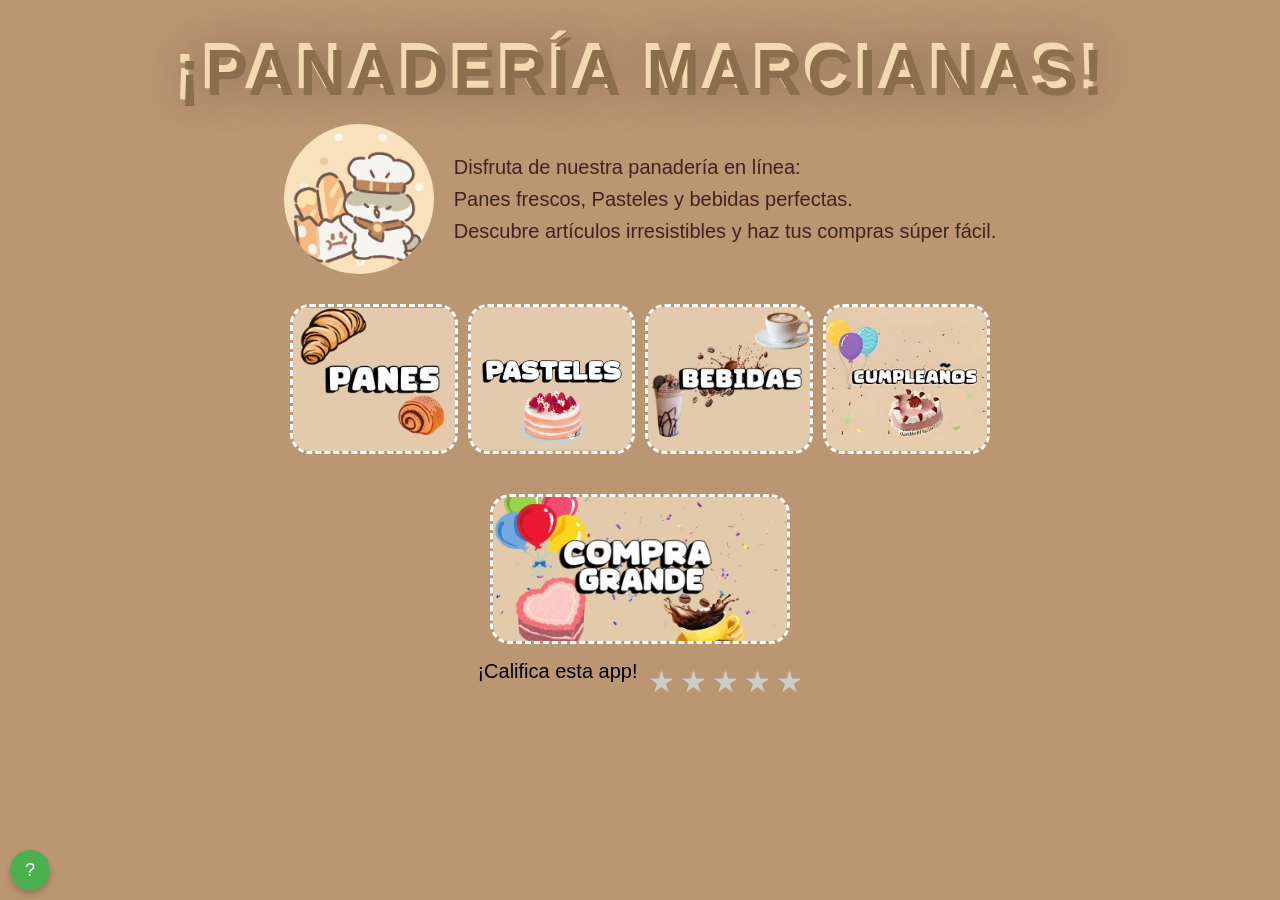
<file: seguir.html>
<!DOCTYPE html>
<html lang="es">
<head>
  <meta charset="UTF-8">
  <meta name="viewport" content="width=device-width, initial-scale=1.0">
  <title>Seguimiento de Pedido</title>
  <link rel="stylesheet" href="estyle.css">
  <style>
    .custom-button {
      background-color: #543020;
      color: white;
      border: none;
      padding: 10px 20px;
      margin: 10px;
      font-size: 16px;
      border-radius: 5px;
      cursor: pointer;
      text-decoration: none;
      display: inline-block;
      text-align: center;
    }

    .custom-button:hover {
      background-color: #402416;
    }
  </style>
</head>
<body>
  <h1>Panadería Marcianas - Seguimiento del Pedido</h1>
  <div class="container">
    <p>Cualquier duda de su pedido mandar mensaje a este numero 6644513127</p>
    <div id="orderStatus" class="status">
      <!-- Estado del pedido se actualiza dinámicamente -->

    </div>
    <button id="updateStatus" class="custom-button">Actualizar Estado</button>
    <a href="index.html" class="custom-button">Volver a la Tienda</a>
  </div>
<script>
  // Obtener fecha y hora de entrega desde localStorage
const deliveryDateStr = localStorage.getItem("deliveryDate");
const deliveryTimeStr = localStorage.getItem("deliveryTime");

// Validar existencia de datos
if (!deliveryDateStr || !deliveryTimeStr) {
  alert("No hay datos del pedido. Regresa a la tienda.");
  window.location.href = "index.html";
}

// Convertir hora AM/PM a formato 24 horas
function convertTimeTo24Hour(time) {
  const [hour, minutePart] = time.split(":");
  const minute = minutePart.slice(0, 2);
  const period = minutePart.slice(2).trim().toLowerCase();
  let hour24 = parseInt(hour, 10);
  if (period === "pm" && hour24 !== 12) hour24 += 12;
  if (period === "am" && hour24 === 12) hour24 = 0;
  return `${hour24.toString().padStart(2, "0")}:${minute}`;
}

// Crear un objeto `Date` para la fecha y hora de entrega
const deliveryDateTime = new Date(`${deliveryDateStr}T${convertTimeTo24Hour(deliveryTimeStr)}`);
const now = new Date();

// Calcular el estado del pedido basado en la fecha y hora actuales
function getOrderStatus() {
  if (now < deliveryDateTime) {
    return "Pendiente";
  } else if (now.toDateString() === deliveryDateTime.toDateString() && now < deliveryDateTime) {
    return "En camino";
  } else {
    return "Entregado";
  }
}

// Mostrar el estado del pedido
function renderOrderStatus() {
  const status = getOrderStatus();
  const orderStatusDiv = document.getElementById("orderStatus");

  orderStatusDiv.innerHTML = `
    <h2>Estado del Pedido:</h2>
    <p class="${status.replace(" ", "-").toLowerCase()}">${status}</p>
  `;

  // Guardar el estado en localStorage (opcional)
  localStorage.setItem("orderStatus", status);
}

// Inicializar estado al cargar la página
renderOrderStatus();

// Actualizar el estado manualmente al hacer clic en el botón
document.getElementById("updateStatus").addEventListener("click", renderOrderStatus);
</script>


</body>
</html>
</file>
<file: styles.css>
/* Estilo del cuerpo */
body {
    font-family: 'Comic Sans MS', sans-serif;
    background: #BA9672; 
    background-repeat: no-repeat;
    background-position: center;
    display: flex;
    flex-direction: column;
    align-items: center;
    margin: 0; /* Eliminar margen predeterminado */
    padding: 10px;
}

/* Estilo del párrafo */
.texto p {
    font-size: 20px;
    color: #3d251e; /* Color marrón */
    line-height: 1.6; /* Espaciado entre líneas */
    text-align: justify; /* Alinear el texto */
}

/* Estilo del título */
h1 {
    font-size: 4rem; /* Tamaño del texto */
    font-weight: bold;
    color: #fff; /* Color base */
    text-align: center;
    text-transform: uppercase; /* Todo en mayúsculas */
    letter-spacing: 5px; /* Espaciado entre letras */
    margin: 20px 0;

    /* Fondo degradado para simular el patrón */
    background: linear-gradient(45deg, #d9b58e, #a36e50, #d9b58e);
    -webkit-background-clip: text;
    -webkit-text-fill-color: transparent;

    /* Sombra para el borde interior */
    text-shadow: 
        4px 6px 0 #8b6e4c,   /* Borde oscuro */
        -1px -1px 0 #f3d9b0, /* Borde claro */
        2px 2px 50px rgba(0, 0, 0, 0.4); /* Sombra difusa */
}

/* Sección de imagen y texto */
.texto-imagen {
    display: flex;
    align-items: center;
    gap: 20px;
    margin-bottom: 30px;
}

.img-redonda {
    width: 150px;
    height: 150px;
    border-radius: 50%;
    object-fit: cover;
}

/* Contenedor de botones */
.container {
    display: flex; /* Usar flex para disposición horizontal */
    gap: 10px; /* Añadir espacio entre los botones */
    justify-content: center; /* Centra los botones */
    width: 100%;
    max-width: 700px; /* Ajustar tamaño del contenedor */
    margin-bottom: 40px;
}

/* Estilo del botón */
.button {
    position: relative;
    display: flex;
    flex-direction: column;
    align-items: center;
    justify-content: center;
    padding: 0;
    background-color: transparent;
    border: 3px dashed white;
    border-radius: 20px;
    color: white;
    text-align: center;
    text-decoration: none;
    font-size: 24px; /* Aumenta el tamaño del texto dentro del botón */
    cursor: pointer;
    transition: background-color 0.3s;
    height: 150px; /* Aumentar la altura */
    width: 300px; /* Aumentar la anchura de los botones */
    overflow: hidden;
}

/* Imagen dentro del botón */
.button img {
    position: absolute;
    top: 0;
    left: 0;
    width: 100%;
    height: 100%;
    object-fit: cover;
    z-index: 1;
}

/* Texto dentro del botón */
.button span {
    position: relative;
    z-index: 2;
    color: white;
    font-weight: bold;
}

.button:hover {
    background-color: rgba(139, 108, 92, 0.7);
}

/* Estilos para la calificación */
.rating {
    display: flex;
    flex-direction: row-reverse;
    justify-content: center;
    gap: 5px;
    margin-top: -17px;
    width: 100%;
    max-width: 500px;
}

.rating input {
    display: none;
}

.rating label {
    font-size: 2rem;
    color: #ddd;
    cursor: pointer;
    transition: color 0.3s;
}

.rating input:checked ~ label,
.rating label:hover,
.rating label:hover ~ label {
    color: #FACE1A;
}

/* Mensaje de agradecimiento */
#thank-you-message {
    display: none; /* Inicialmente oculto */
    font-size: 16px;
    margin-top: 10px;
    text-align: center;
    background-color: rgba(0, 0, 0, 0.7);
    padding: 8px;
    border-radius: 5px;
    width: 100%;
    max-width: 200px;
    margin-left: auto;
    margin-right: auto;
}

/* Estilos responsivos para dispositivos móviles */
@media (max-width: 768px) {
    /* En pantallas pequeñas, los botones se colocan en una sola columna */
    .container {
        flex-direction: column; /* Cambiar la dirección a columna en pantallas pequeñas */
        gap: 20px; /* Un poco más de espacio entre los botones */
    }

    .button {
        width: 100%; /* Asegurarse de que los botones ocupen todo el ancho disponible */
    }
}
</file>
<file: estilo.css>
/* Estilo del cuerpo */
body {
    font-family: Comic Sans MS, sans-serif;
    background: #BA9672; 
    background-repeat: no-repeat;
    background-position: center;
    display: flex;
    flex-direction: column;
    align-items: center;
    margin: 10px;
    padding: 10px;

/* Estilo del título */
h1 {
    font-size: 4rem; /* Tamaño del texto */
    font-weight: bold;
    color: #fff; /* Color base */
    text-align: center;
    text-transform: uppercase; /* Todo en mayúsculas */
    letter-spacing: 5px; /* Espaciado entre letras */
    margin: 20px 0;

    /* Fondo degradado para simular el patrón */
    background: linear-gradient(45deg, #d9b58e, #a36e50, #d9b58e);
    -webkit-background-clip: text;
    -webkit-text-fill-color: transparent;

    /* Sombra para el borde interior */
    text-shadow: 
        4px 6px 0 #8b6e4c,   /* Borde oscuro */
        -1px -1px 0 #f3d9b0, /* Borde claro */
        2px 2px 50px rgba(0, 0, 0, 0.4); /* Sombra difusa */
}

    .container {
      width: 100%;
      max-width: 700px;
      background: #FFF0E0;
      padding: 35px;
      border-radius: 50px;
      box-shadow: 0 10px 6px rgba(0, 0, 0, 0.3);
    }
    .product {
      display: flex;
      align-items: center;
      justify-content: space-between;
      margin-bottom: 20px;
    }
    .product img {
      width: 150px;
      height: 150px;
      border-radius: 10px;
      margin-right: 15px;
    }
    .product-details {
      flex: 1;
      text-align: left;
    }
    .product-name {
      font-size: 1.2em;
      margin: 0;
    }
    .product-price {
      color: #777;
      margin: 5px 0;
    }
    .product-quantity {
      display: flex;
      align-items: center;
      gap: 10px;
    }
    .quantity-input {
      width: 50px;
      text-align: center;
      padding: 5px;
      font-size: 1em;
      border: 1px solid #ddd;
      border-radius: 5px;
    }
    .summary {
      margin-top: 20px;
      text-align: center;
    }
    .summary h3 {
      color: #543020;
    }
    .total {
      font-size: 1.5em;
      margin-top: 10px;
      color: #543020;
    }
</file>
<file: estyle.css>
/* Estilo del cuerpo  este es el pagas el Formulario*/
body {
    font-family: Comic Sans MS, sans-serif;
    background: #BA9672; 
    background-repeat: no-repeat;
    background-position: center;
    display: flex;
    flex-direction: column;
    align-items: center;
    margin: 10px;
    padding: 10px;

/* Estilo del título */
h1 {
    font-size: 2rem; /* Tamaño del texto */
    font-weight: bold;
    color: #fff; /* Color base */
    text-align: center;
    text-transform: uppercase; /* Todo en mayúsculas */
    letter-spacing: 5px; /* Espaciado entre letras */
    margin: 20px 200;

    /* Fondo degradado para simular el patrón */
    background: linear-gradient(45deg, #d9b58e, #a36e50, #d9b58e);
    -webkit-background-clip: text;
    -webkit-text-fill-color: transparent;

    /* Sombra para el borde interior */
    text-shadow: 
        4px 0px 0 #8b6e4c,   /* Borde oscuro */
        -1px -1px 0 #f3d9b0, /* Borde claro */
        2px 2px 50px rgba(0, 0, 0, 0.4); /* Sombra difusa */
}

    .container {
      width: 100%;
      max-width: 700px;
      background: #FFF0E0;
      padding: 35px;
      border-radius: 50px;
      box-shadow: 0 10px 6px rgba(0, 0, 0, 0.3);
    }
    .product {
      display: flex;
      align-items: center;
      justify-content: space-between;
      margin-bottom: 20px;
    }
    .product img {
      width: 150px;
      height: 150px;
      border-radius: 10px;
      margin-right: 15px;
    }
    .product-details {
      flex: 1;
      text-align: left;
    }
    .product-name {
      font-size: 1.2em;
      margin: 0;
    }
    .product-price {
      color: #777;
      margin: 5px 0;
    }
    .product-quantity {
      display: flex;
      align-items: center;
      gap: 10px;
    }
    .quantity-input {
      width: 50px;
      text-align: center;
      padding: 5px;
      font-size: 1em;
      border: 1px solid #ddd;
      border-radius: 5px;
    }
    .summary {
      margin-top: 20px;
      text-align: center;
    }
    .summary h3 {
      color: #543020;
    }
    .total {
      font-size: 1.5em;
      margin-top: 10px;
      color: #543020;
    }
</file>
